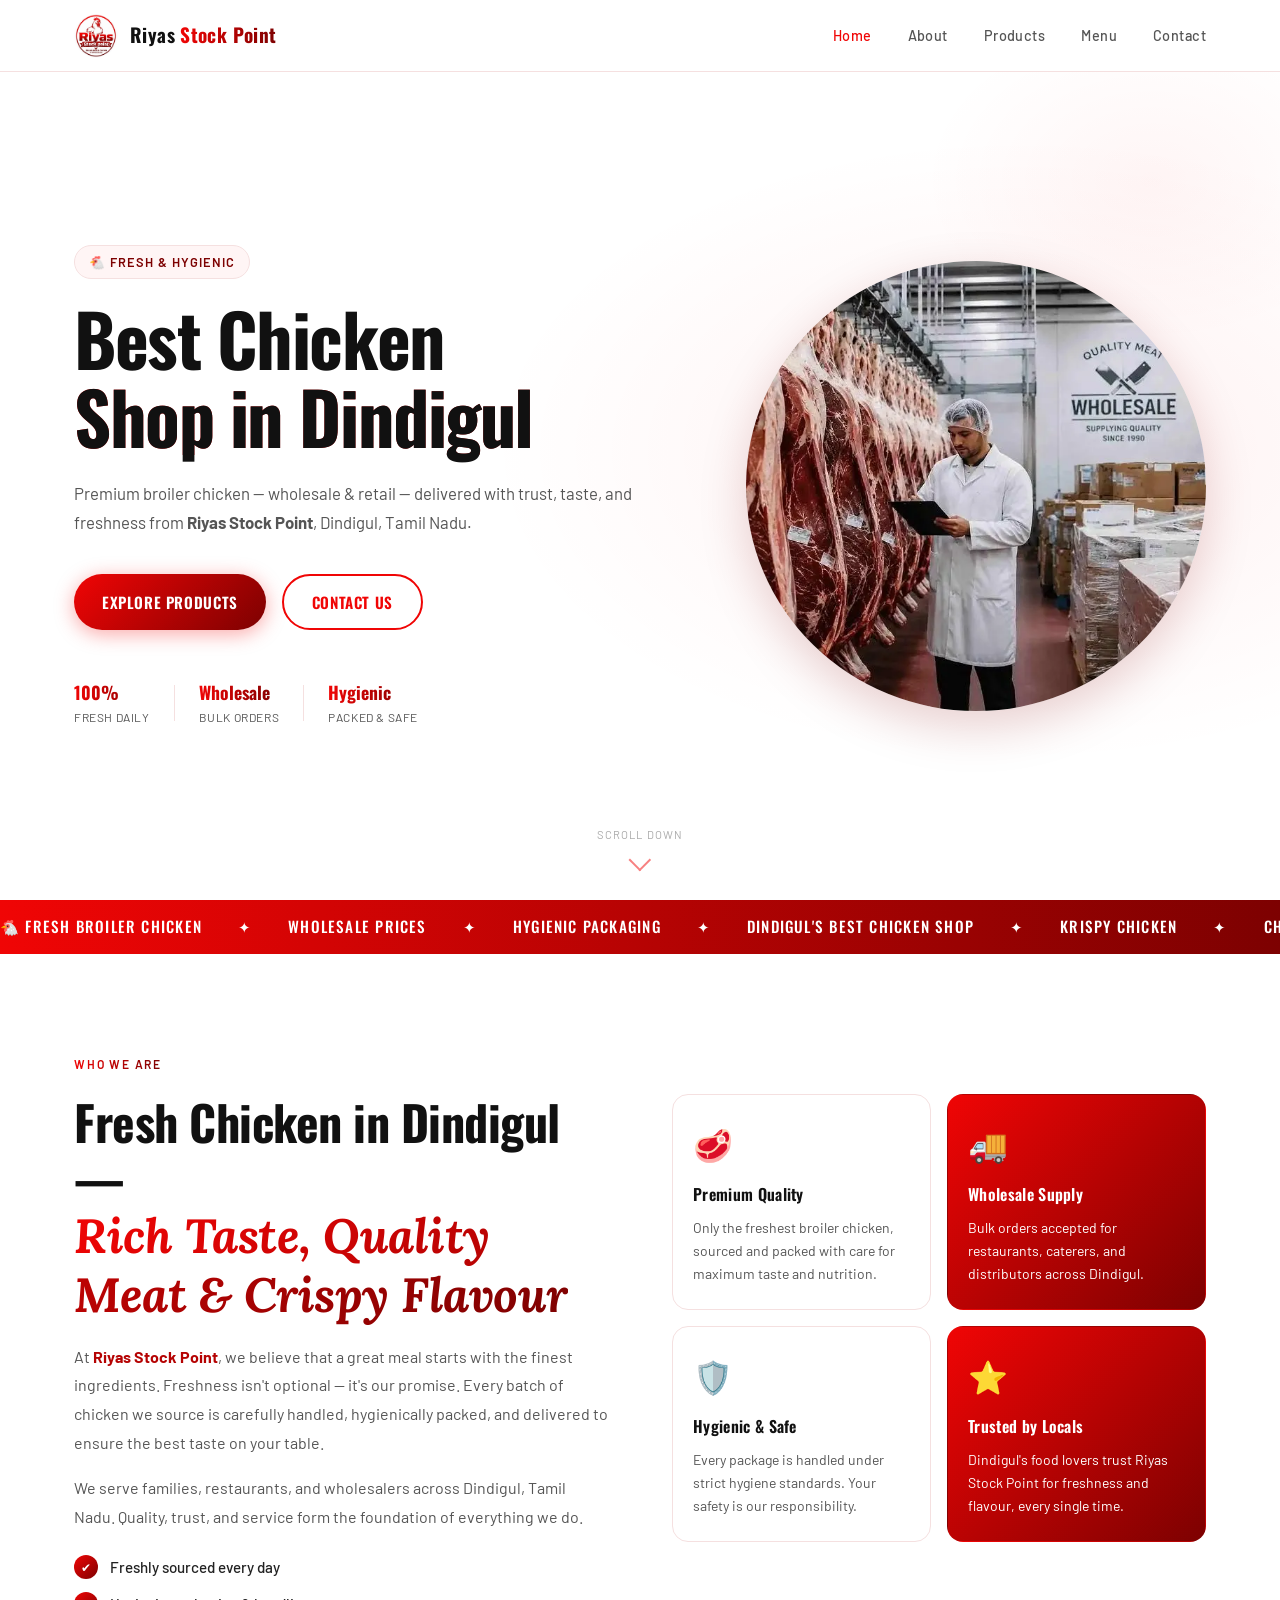
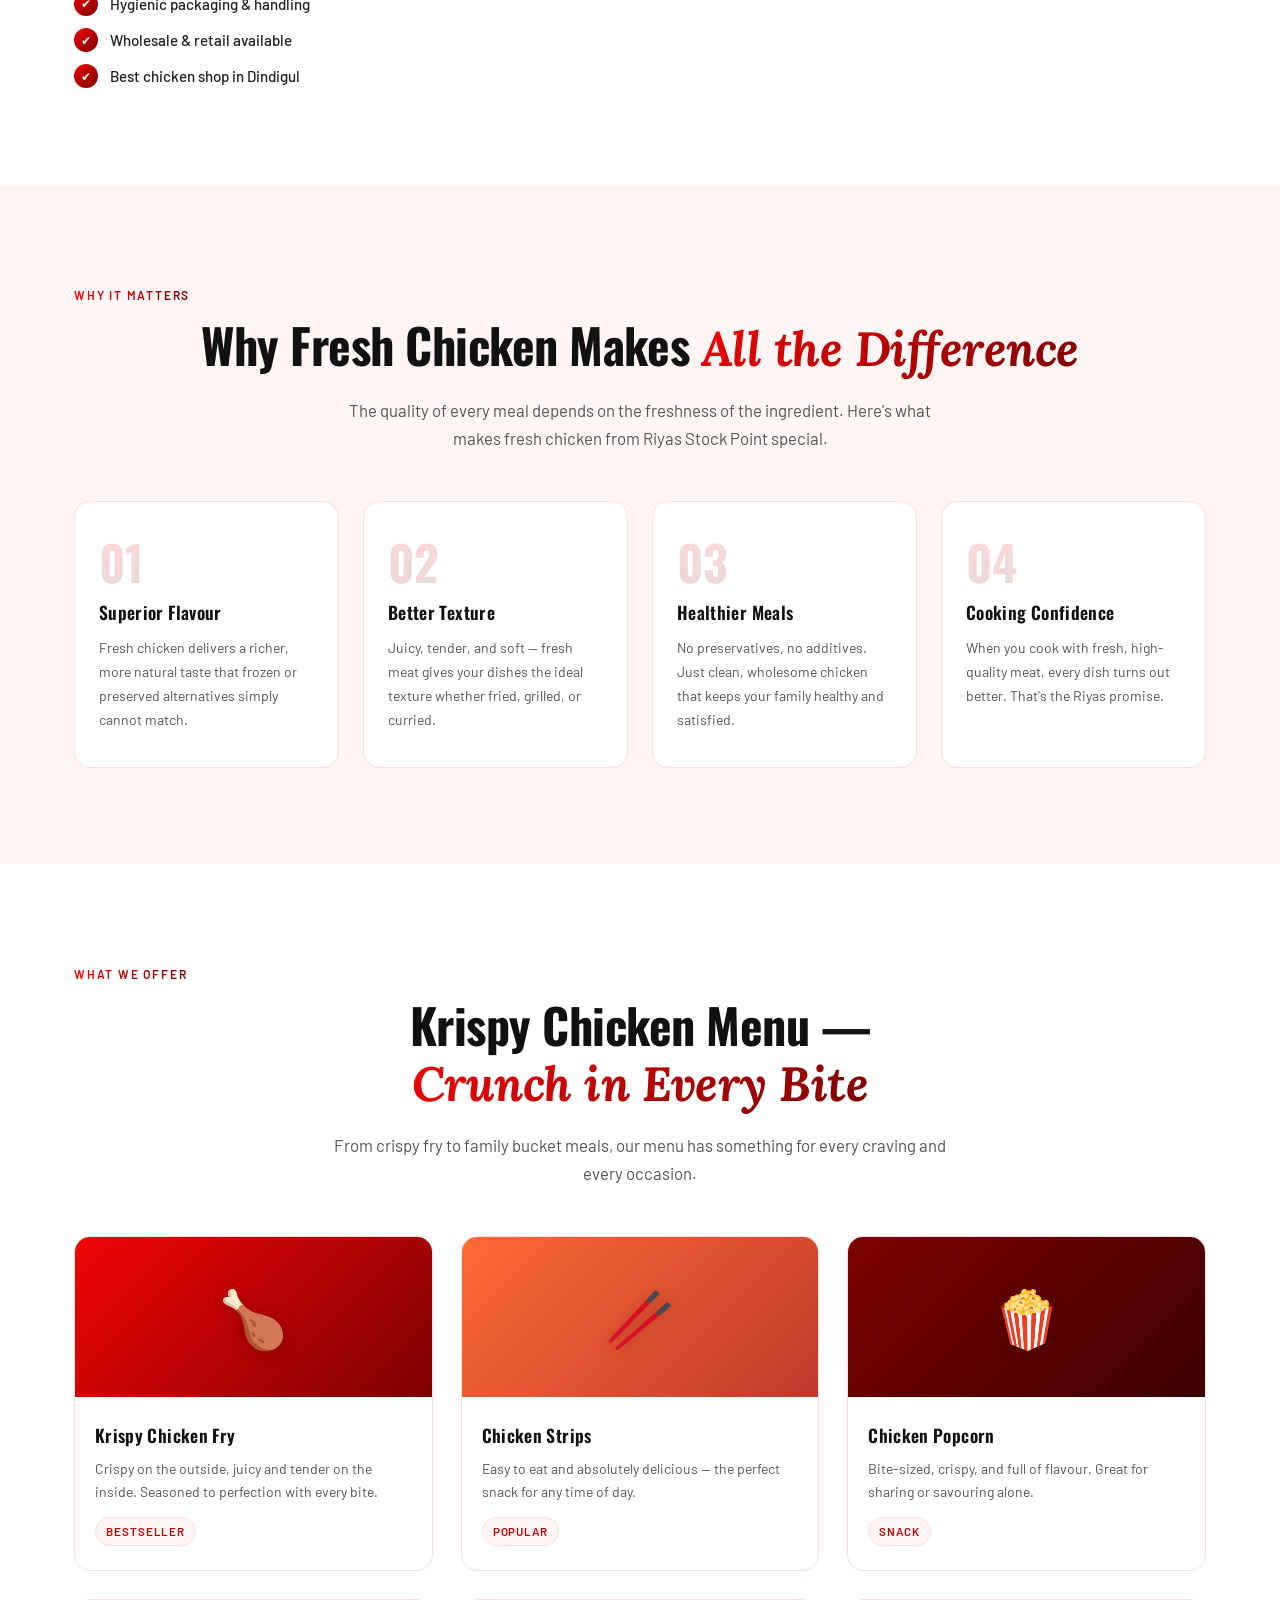
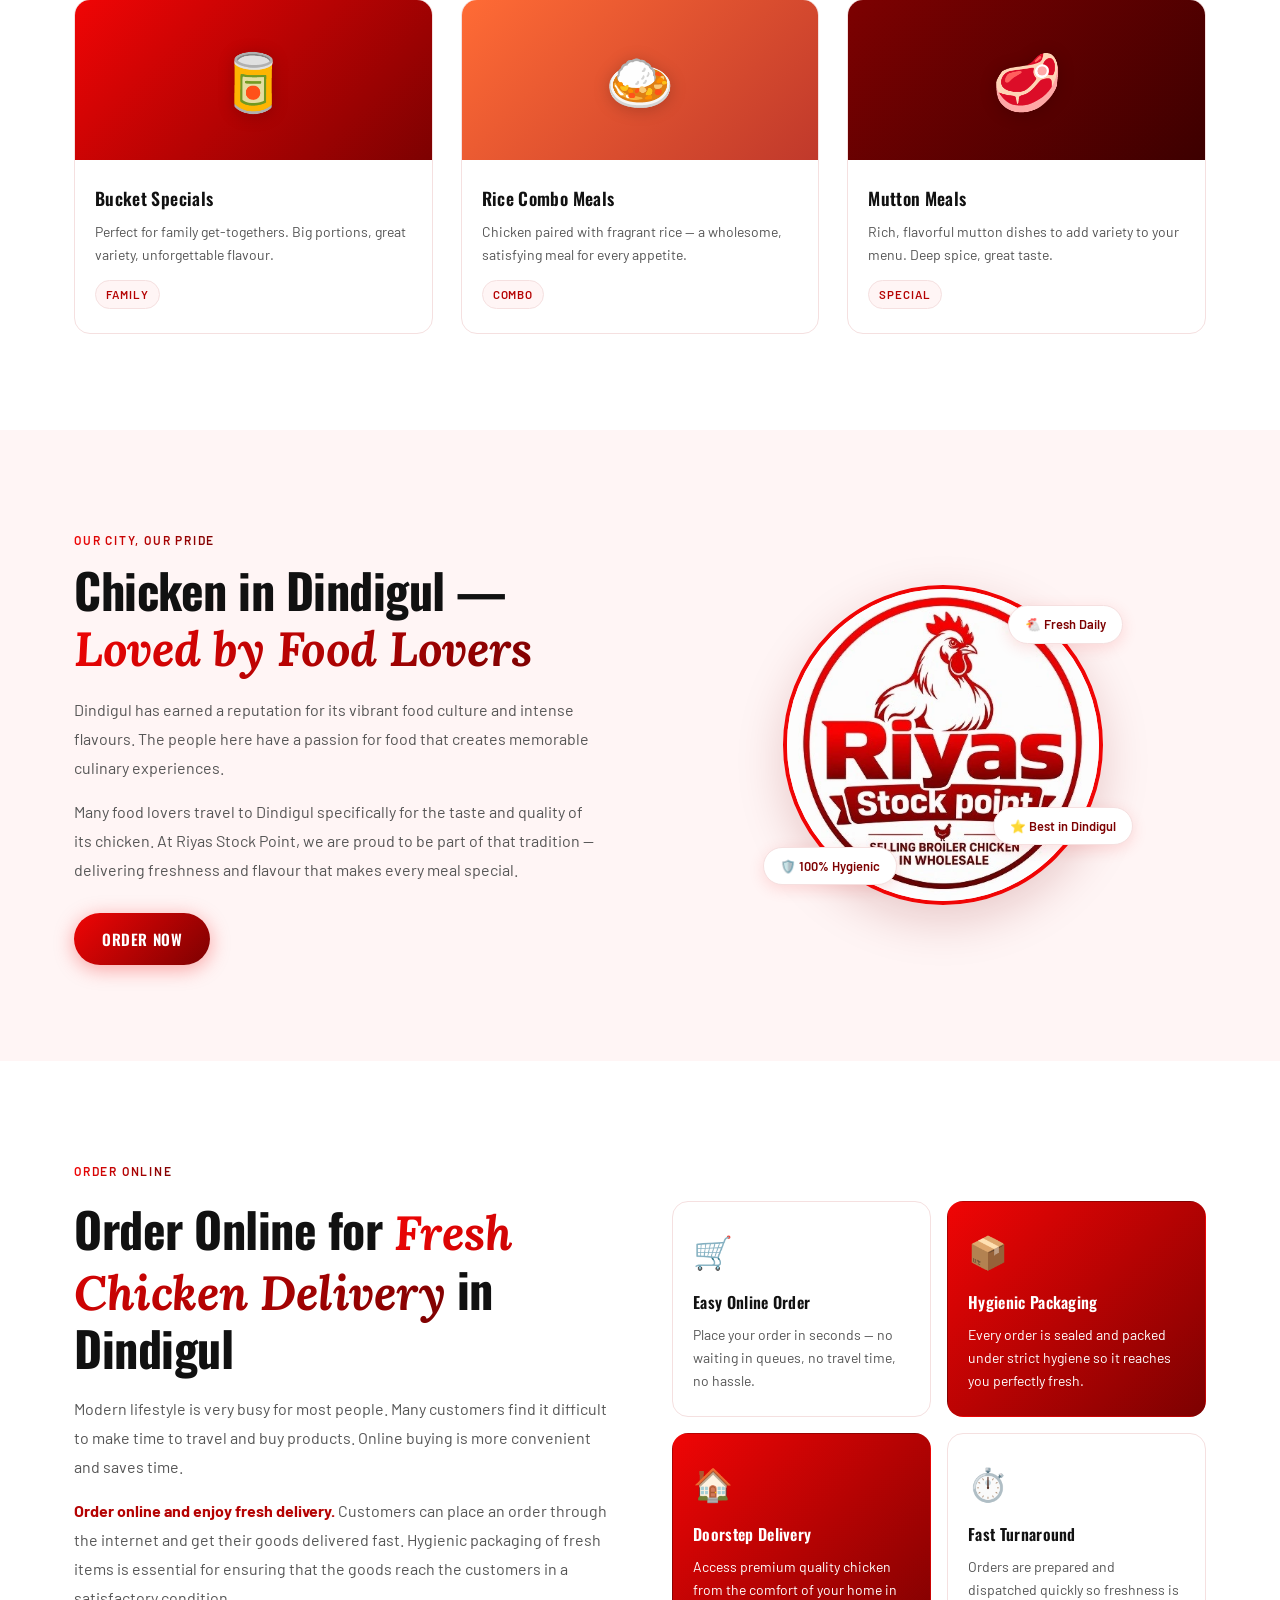
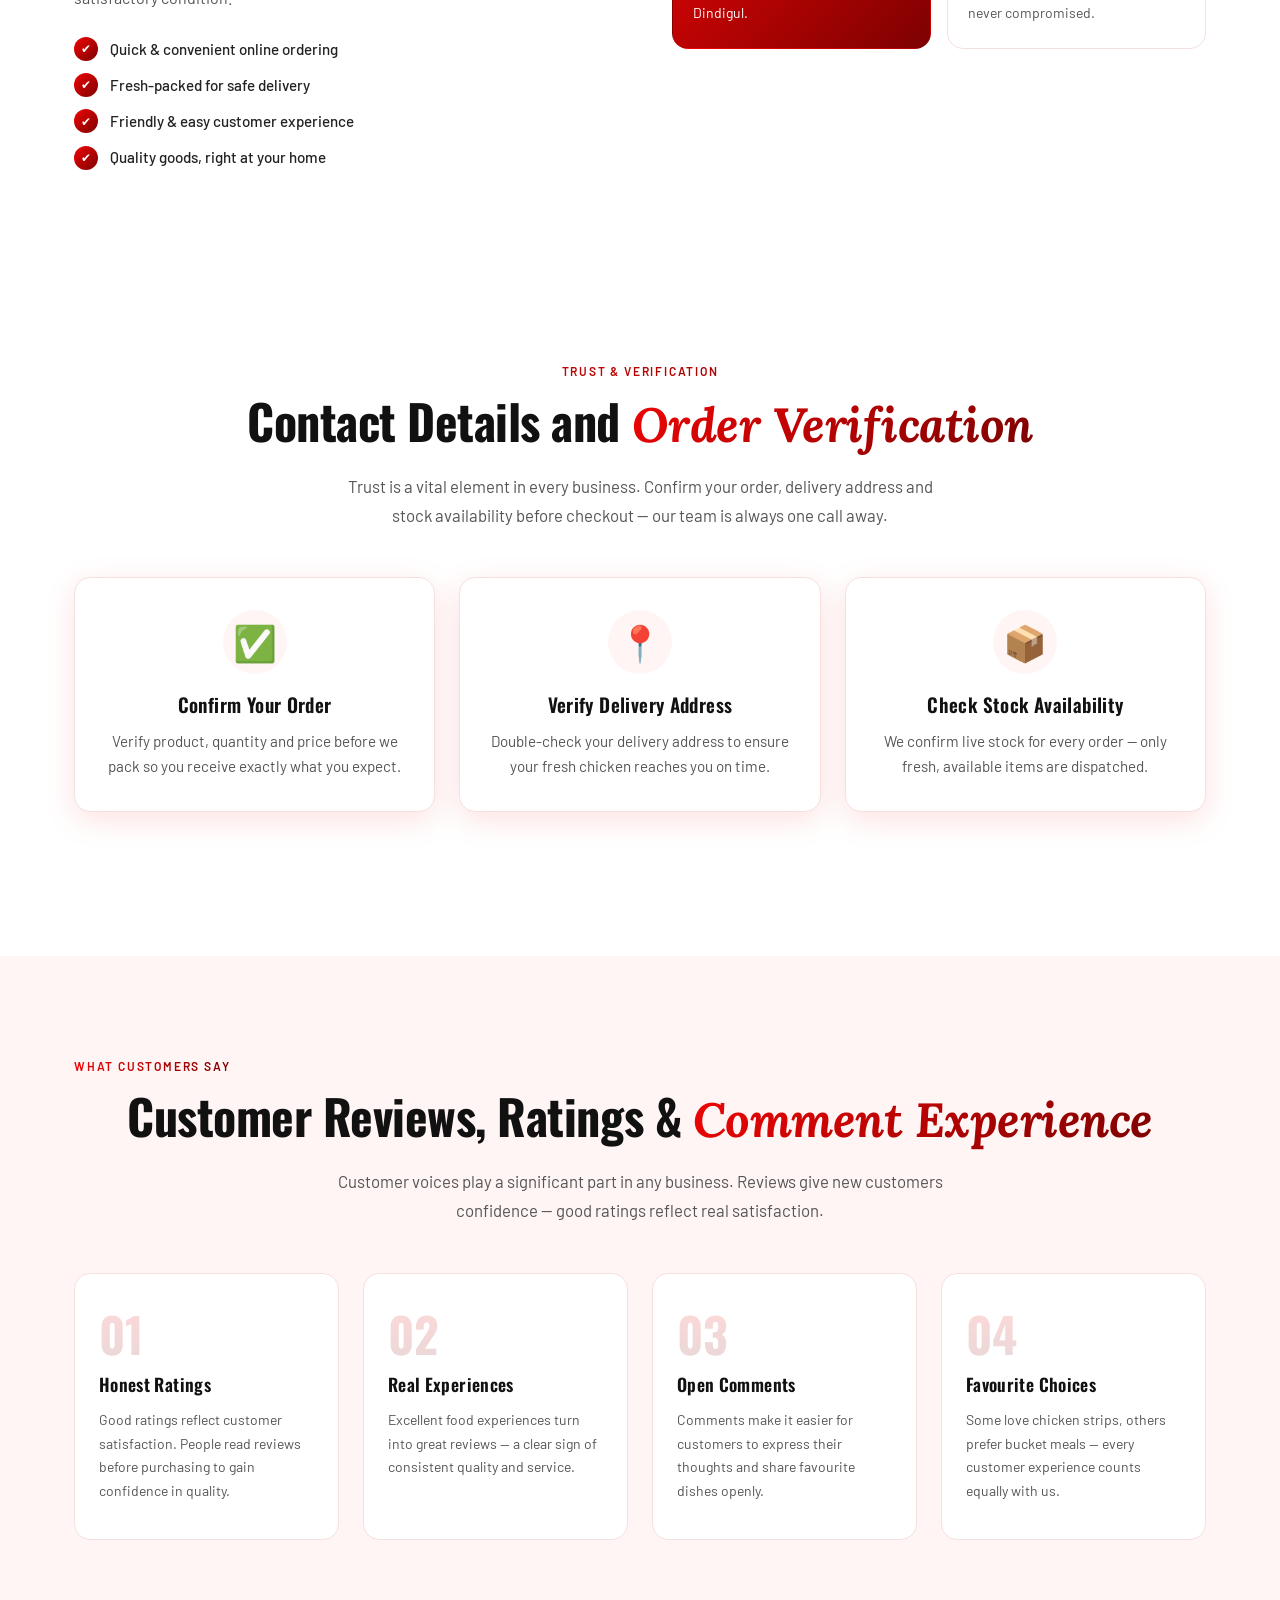
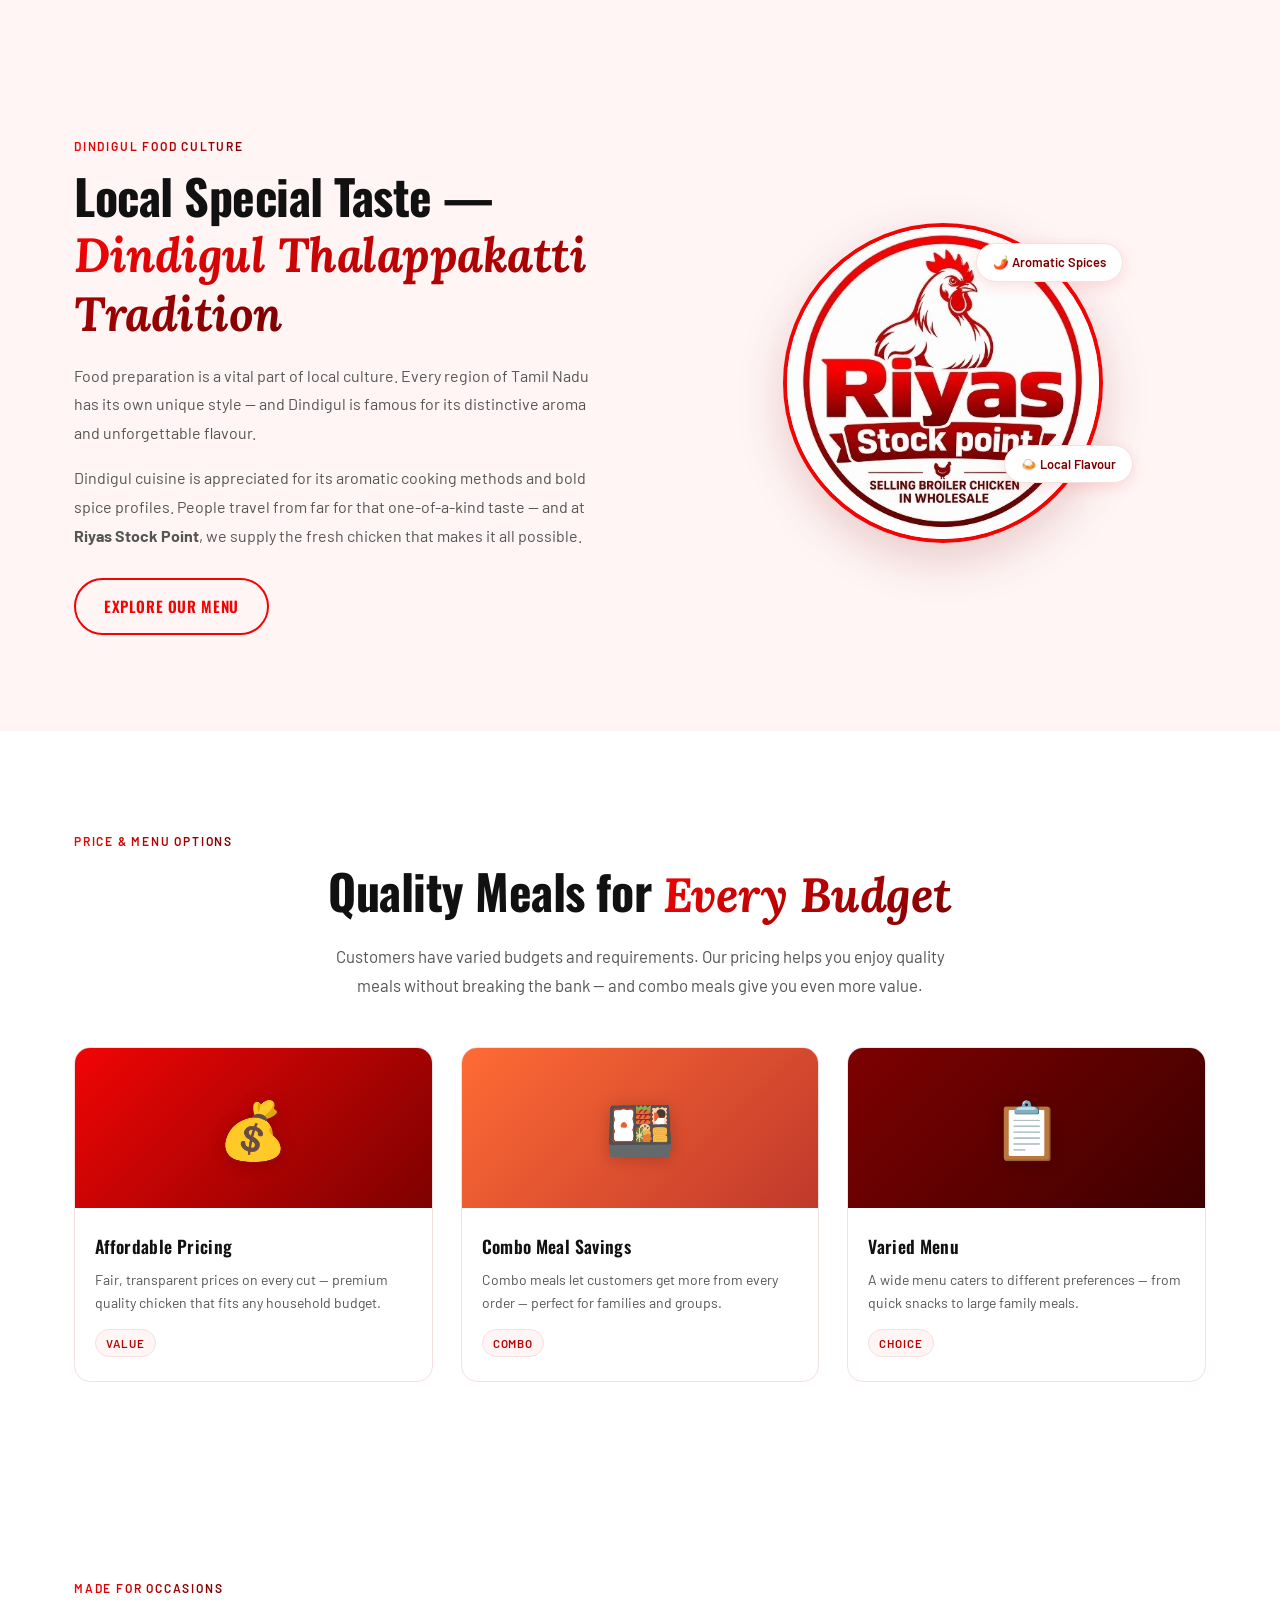
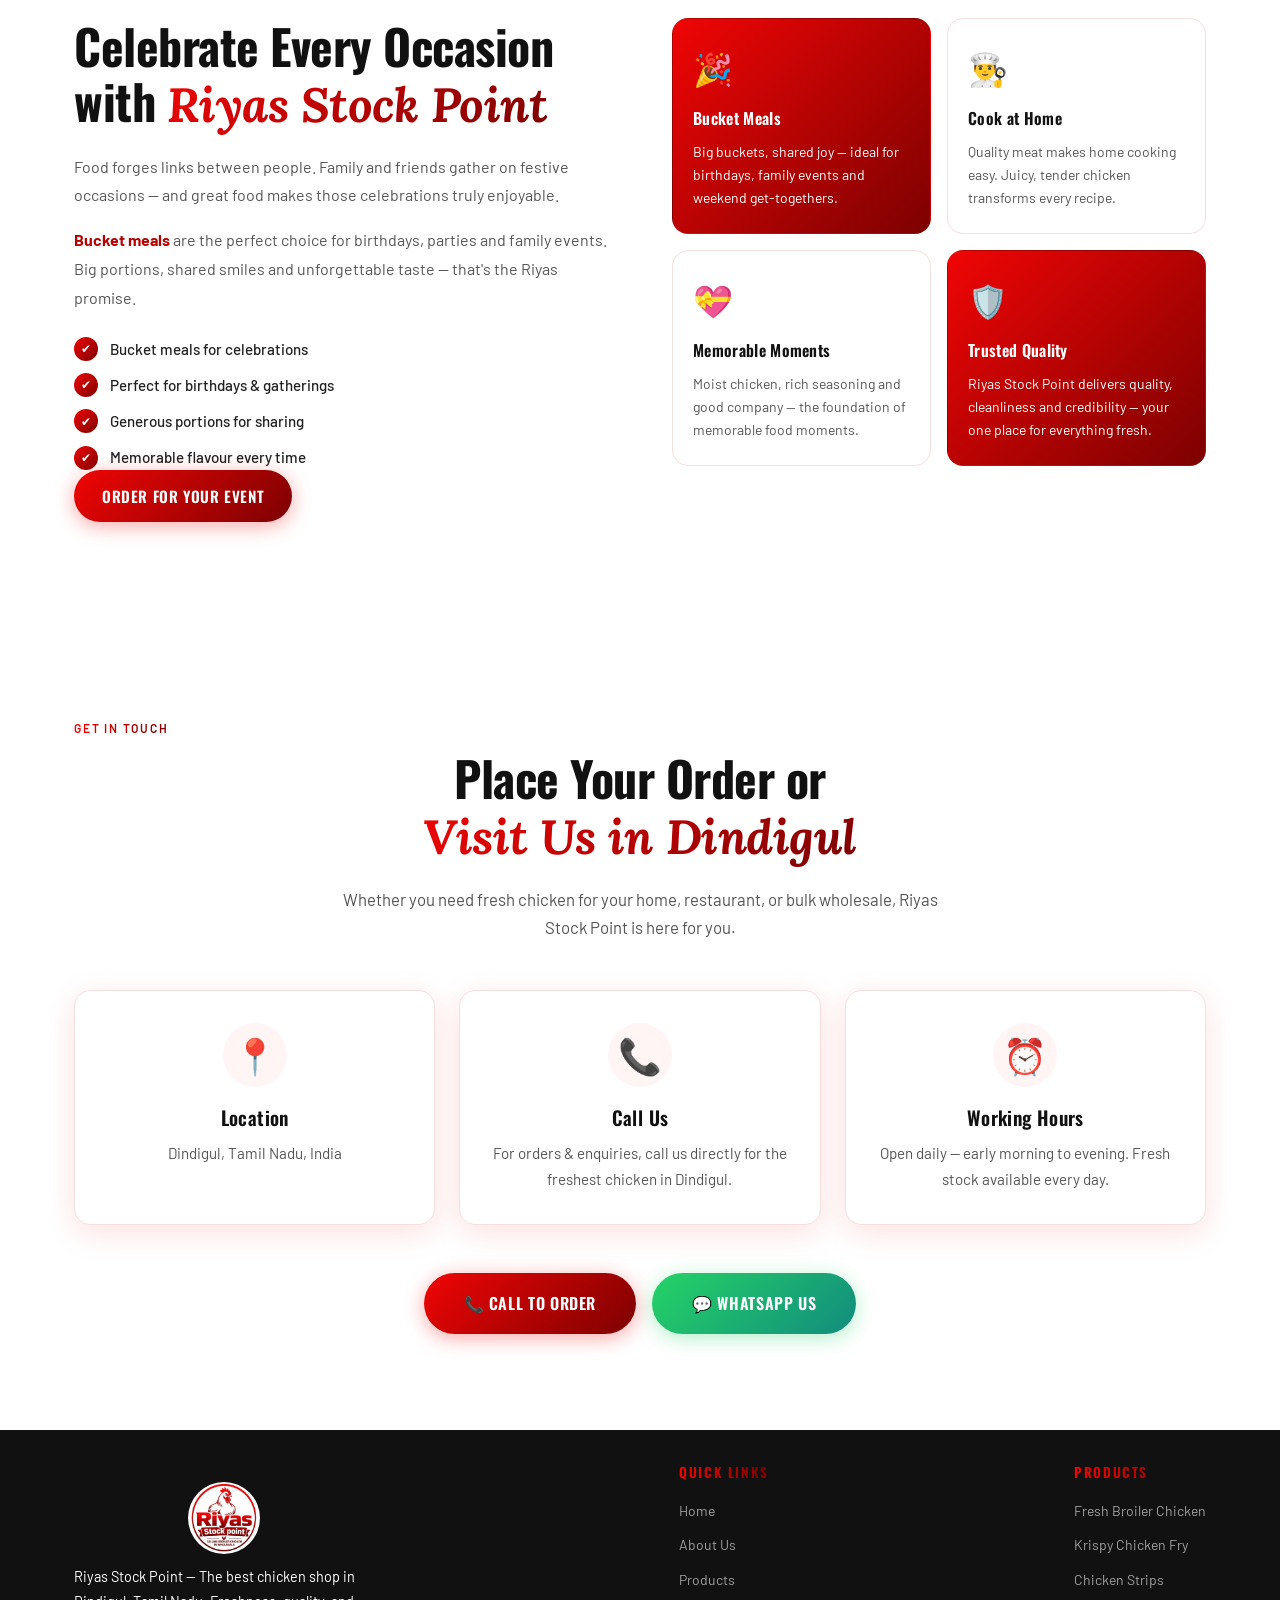
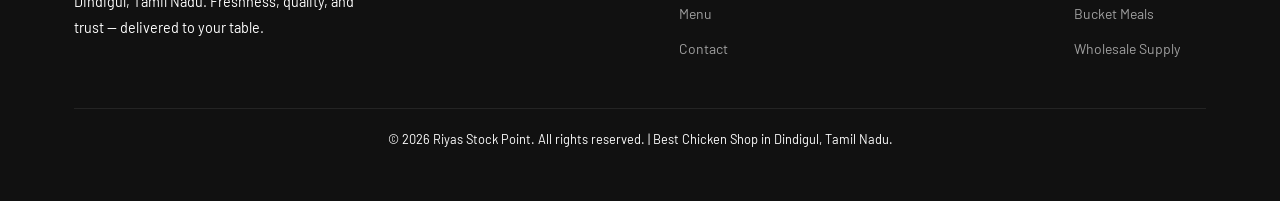
<file: index.html>
<!DOCTYPE html>
<html lang="en">
<head>
  <meta charset="UTF-8" />
  <meta name="google-site-verification" content="aFVJyldEuWPCr5tUGhrmb2Wn0_8s6QJyFNj2YDzaegE" />
  <meta  name="viewport" content="width=device-width, initial-scale=1.0" />
  <title>Best Chicken Shop in Dindigul | Riyas Stock Point – Order</title>
  <meta name="description" content="Looking for the best chicken shop in Dindigul? Riyas Stock Point offers fresh chicken, quality meat, and reliable service. Order today!">  <meta name="keywords" content="best chicken shop in dindigul, fresh chicken dindigul, broiler chicken wholesale, Riyas Stock Point" />
  <meta property="og:title" content="Best Chicken Shop in Dindigul | Riyas Stock Point" />

  <meta property="og:description" content="Riyas Stock Point is your trusted destination for fresh chicken and premium quality meat in Dindigul. Visit us today for quality products and great service." />

  <meta property="og:type" content="website" />

  <meta property="og:url" content="https://riyasstockpoint.in/" />

  <meta property="og:image" content="https://riyasstockpoint.in/assets/Logo.webp" />

  <meta name="keywords" content="best chicken shop in dindigul, chicken shop dindigul, fresh chicken dindigul, chicken store dindigul, quality meat dindigul, broiler chicken dindigul, wholesale chicken dindigul, riyas stock point, chicken supplier dindigul, meat shop dindigul">

  <!-- Google Fonts -->
  <link rel="preconnect" href="https://fonts.googleapis.com" />
  <link rel="preconnect" href="https://fonts.gstatic.com" crossorigin />
  <link href="https://fonts.googleapis.com/css2?family=Oswald:wght@400;500;600;700&family=Lora:ital,wght@0,400;0,500;1,400&family=Barlow:wght@300;400;500;600&display=swap" rel="stylesheet" />
  <link rel="canonical" href="https://riyasstockpoint.in/" />
  <link rel="icon" href="/assets/fevicon.ico">


<!-- External CSS -->
  <link rel="stylesheet" href="style.css" />
  <!-- Google tag (gtag.js) -->
<script async src="https://www.googletagmanager.com/gtag/js?id=G-D3NC4KBGFM"></script>
<script>
  window.dataLayer = window.dataLayer || [];
  function gtag(){dataLayer.push(arguments);}
  gtag('js', new Date());

  gtag('config', 'G-D3NC4KBGFM');
</script>
  <!-- Google Tag Manager -->
<script>(function(w,d,s,l,i){w[l]=w[l]||[];w[l].push({'gtm.start':
new Date().getTime(),event:'gtm.js'});var f=d.getElementsByTagName(s)[0],
j=d.createElement(s),dl=l!='dataLayer'?'&l='+l:'';j.async=true;j.src=
'https://www.googletagmanager.com/gtm.js?id='+i+dl;f.parentNode.insertBefore(j,f);
})(window,document,'script','dataLayer','GTM-NWV8B4CX');</script>
<!-- End Google Tag Manager -->
</head>
<body>
  <!-- Google Tag Manager (noscript) -->
<noscript><iframe src="https://www.googletagmanager.com/ns.html?id=GTM-NWV8B4CX"
height="0" width="0" style="display:none;visibility:hidden"></iframe></noscript>
<!-- End Google Tag Manager (noscript) -->
 
  <!-- ========== NAVBAR ========== -->
  <header class="navbar" id="navbar">
    <div class="nav-container">
      <a href="#" class="nav-logo">
        <img src="assets/Logo.webp" alt="Riyas Stock Point Logo" class="logo-img" />
        <span class="logo-text">Riyas <span class="logo-accent">Stock Point</span></span>
      </a>
      <nav class="nav-links" id="navLinks">
        <a href="#home">Home</a>
        <a href="about.html" target="_blank">About</a>
        <a href="#products">Products</a>
        <a href="#menu">Menu</a>
        <a href="contact.html" target="_blank">Contact</a>
      </nav>
      <button class="hamburger" id="hamburger" aria-label="Toggle menu">
        <span></span><span></span><span></span>
      </button>
    </div>
  </header>

  <!-- ========== HERO ========== -->
  <section class="hero" id="home">
    <div class="hero-bg-pattern"></div>
    <div class="hero-content">
      <span class="hero-badge">🐔 Fresh &amp; Hygienic</span>
      <h1 class="hero-title">
        <span class="title-line">Best Chicken</span>
        <span class="title-line accent">Shop in Dindigul</span>
      </h1>
      <p class="hero-sub">Premium broiler chicken — wholesale &amp; retail — delivered with trust, taste, and freshness from <strong>Riyas Stock Point</strong>, Dindigul, Tamil Nadu.</p>
      <div class="hero-cta">
        <a href="#products" class="btn btn-primary">Explore Products</a>
        <a href="#contact" class="btn btn-outline">Contact Us</a>
      </div>
      <div class="hero-stats">
        <div class="stat"><span class="stat-num">100%</span><span class="stat-label">Fresh Daily</span></div>
        <div class="stat-divider"></div>
        <div class="stat"><span class="stat-num">Wholesale</span><span class="stat-label">Bulk Orders</span></div>
        <div class="stat-divider"></div>
        <div class="stat"><span class="stat-num">Hygienic</span><span class="stat-label">Packed &amp; Safe</span></div>
      </div>
    </div>
    <div class="hero-image-wrap">
      <!-- <div class="hero-ring"></div> -->
      <img src="assets/best-chicken-shop-in-dindigul.webp" alt="best chicken shop in dindigul" title="best chicken shop in dindigul" class="hero-logo-img" />
    </div>
    <div class="hero-scroll-hint">
      <span>Scroll Down</span>
      <div class="scroll-arrow"></div>
    </div>
  </section>

  <!-- ========== MARQUEE STRIP ========== -->
  <div class="marquee-strip">
    <div class="marquee-track">
      <span>🐔 Fresh Broiler Chicken</span>
      <span>✦</span>
      <span>Wholesale Prices</span>
      <span>✦</span>
      <span>Hygienic Packaging</span>
      <span>✦</span>
      <span>Dindigul's Best Chicken Shop</span>
      <span>✦</span>
      <span>Krispy Chicken</span>
      <span>✦</span>
      <span>Chicken Strips &amp; Popcorn</span>
      <span>✦</span>
      <span>Bucket Meals</span>
      <span>✦</span>
      <span>🐔 Fresh Broiler Chicken</span>
      <span>✦</span>
      <span>Wholesale Prices</span>
      <span>✦</span>
      <span>Hygienic Packaging</span>
      <span>✦</span>
      <span>Dindigul's Best Chicken Shop</span>
      <span>✦</span>
      <span>Krispy Chicken</span>
      <span>✦</span>
      <span>Chicken Strips &amp; Popcorn</span>
      <span>✦</span>
      <span>Bucket Meals</span>
      <span>✦</span>
    </div>
  </div>

  <!-- ========== ABOUT ========== -->
  <section class="about section" id="about">
    <div class="container">
      <div class="section-label">Who We Are</div>
      <div class="about-grid">
        <div class="about-text fade-in">
          <h2 class="section-title">Fresh Chicken in Dindigul —<br /><em>Rich Taste, Quality Meat &amp; Crispy Flavour</em></h2>
          <p>At <strong>Riyas Stock Point</strong>, we believe that a great meal starts with the finest ingredients. Freshness isn't optional — it's our promise. Every batch of chicken we source is carefully handled, hygienically packed, and delivered to ensure the best taste on your table.</p>
          <p>We serve families, restaurants, and wholesalers across Dindigul, Tamil Nadu. Quality, trust, and service form the foundation of everything we do.</p>
          <ul class="about-features">
            <li><span class="feat-icon">✔</span> Freshly sourced every day</li>
            <li><span class="feat-icon">✔</span> Hygienic packaging &amp; handling</li>
            <li><span class="feat-icon">✔</span> Wholesale &amp; retail available</li>
            <li><span class="feat-icon">✔</span> Best chicken shop in Dindigul</li>
          </ul>
        </div>
        <div class="about-cards fade-in">
          <div class="about-card">
            <div class="card-icon">🥩</div>
            <h3>Premium Quality</h3>
            <p>Only the freshest broiler chicken, sourced and packed with care for maximum taste and nutrition.</p>
          </div>
          <div class="about-card highlight">
            <div class="card-icon">🚚</div>
            <h3>Wholesale Supply</h3>
            <p>Bulk orders accepted for restaurants, caterers, and distributors across Dindigul.</p>
          </div>
          <div class="about-card">
            <div class="card-icon">🛡️</div>
            <h3>Hygienic &amp; Safe</h3>
            <p>Every package is handled under strict hygiene standards. Your safety is our responsibility.</p>
          </div>
          <div class="about-card highlight">
            <div class="card-icon">⭐</div>
            <h3>Trusted by Locals</h3>
            <p>Dindigul's food lovers trust Riyas Stock Point for freshness and flavour, every single time.</p>
          </div>
        </div>
      </div>
    </div>
  </section>

  <!-- ========== WHY FRESH ========== -->
  <section class="why-fresh section" id="products">
    <div class="container">
      <div class="section-label">Why It Matters</div>
      <h2 class="section-title center">Why Fresh Chicken Makes <em>All the Difference</em></h2>
      <p class="section-sub center">The quality of every meal depends on the freshness of the ingredient. Here's what makes fresh chicken from Riyas Stock Point special.</p>
      <div class="why-grid">
        <div class="why-card fade-in">
          <div class="why-num">01</div>
          <h3>Superior Flavour</h3>
          <p>Fresh chicken delivers a richer, more natural taste that frozen or preserved alternatives simply cannot match.</p>
        </div>
        <div class="why-card fade-in">
          <div class="why-num">02</div>
          <h3>Better Texture</h3>
          <p>Juicy, tender, and soft — fresh meat gives your dishes the ideal texture whether fried, grilled, or curried.</p>
        </div>
        <div class="why-card fade-in">
          <div class="why-num">03</div>
          <h3>Healthier Meals</h3>
          <p>No preservatives, no additives. Just clean, wholesome chicken that keeps your family healthy and satisfied.</p>
        </div>
        <div class="why-card fade-in">
          <div class="why-num">04</div>
          <h3>Cooking Confidence</h3>
          <p>When you cook with fresh, high-quality meat, every dish turns out better. That's the Riyas promise.</p>
        </div>
      </div>
    </div>
  </section>

  <!-- ========== KRISPY MENU ========== -->
  <section class="menu section" id="menu">
    <div class="container">
      <div class="section-label">What We Offer</div>
      <h2 class="section-title center">Krispy Chicken Menu —<br /><em>Crunch in Every Bite</em></h2>
      <p class="section-sub center">From crispy fry to family bucket meals, our menu has something for every craving and every occasion.</p>

      <div class="menu-grid">
        <div class="menu-item fade-in">
          <div class="menu-img-placeholder">
            <span class="menu-emoji">🍗</span>
          </div>
          <div class="menu-info">
            <h3>Krispy Chicken Fry</h3>
            <p>Crispy on the outside, juicy and tender on the inside. Seasoned to perfection with every bite.</p>
            <span class="menu-tag">Bestseller</span>
          </div>
        </div>

        <div class="menu-item fade-in">
          <div class="menu-img-placeholder orange">
            <span class="menu-emoji">🥢</span>
          </div>
          <div class="menu-info">
            <h3>Chicken Strips</h3>
            <p>Easy to eat and absolutely delicious — the perfect snack for any time of day.</p>
            <span class="menu-tag">Popular</span>
          </div>
        </div>

        <div class="menu-item fade-in">
          <div class="menu-img-placeholder dark">
            <span class="menu-emoji">🍿</span>
          </div>
          <div class="menu-info">
            <h3>Chicken Popcorn</h3>
            <p>Bite-sized, crispy, and full of flavour. Great for sharing or savouring alone.</p>
            <span class="menu-tag">Snack</span>
          </div>
        </div>

        <div class="menu-item fade-in">
          <div class="menu-img-placeholder">
            <span class="menu-emoji">🥫</span>
          </div>
          <div class="menu-info">
            <h3>Bucket Specials</h3>
            <p>Perfect for family get-togethers. Big portions, great variety, unforgettable flavour.</p>
            <span class="menu-tag">Family</span>
          </div>
        </div>

        <div class="menu-item fade-in">
          <div class="menu-img-placeholder orange">
            <span class="menu-emoji">🍛</span>
          </div>
          <div class="menu-info">
            <h3>Rice Combo Meals</h3>
            <p>Chicken paired with fragrant rice — a wholesome, satisfying meal for every appetite.</p>
            <span class="menu-tag">Combo</span>
          </div>
        </div>

        <div class="menu-item fade-in">
          <div class="menu-img-placeholder dark">
            <span class="menu-emoji">🥩</span>
          </div>
          <div class="menu-info">
            <h3>Mutton Meals</h3>
            <p>Rich, flavorful mutton dishes to add variety to your menu. Deep spice, great taste.</p>
            <span class="menu-tag">Special</span>
          </div>
        </div>
      </div>
    </div>
  </section>

  <!-- ========== DINDIGUL FOOD CULTURE ========== -->
  <section class="culture section">
    <div class="container">
      <div class="culture-inner">
        <div class="culture-text fade-in">
          <div class="section-label">Our City, Our Pride</div>
          <h2 class="section-title">Chicken in Dindigul —<br /><em>Loved by Food Lovers</em></h2>
          <p>Dindigul has earned a reputation for its vibrant food culture and intense flavours. The people here have a passion for food that creates memorable culinary experiences.</p>
          <p>Many food lovers travel to Dindigul specifically for the taste and quality of its chicken. At Riyas Stock Point, we are proud to be part of that tradition — delivering freshness and flavour that makes every meal special.</p>
          <a href="#contact" class="btn btn-primary">Order Now</a>
        </div>
        <div class="culture-visual fade-in">
          <div class="culture-badge-wrap">
            <div class="culture-badge">
              <img src="assets/Logo.webp" alt="Riyas Stock Point" />
            </div>
            <div class="culture-tag tag1">🐔 Fresh Daily</div>
            <div class="culture-tag tag2">⭐ Best in Dindigul</div>
            <div class="culture-tag tag3">🛡️ 100% Hygienic</div>
          </div>
        </div>
      </div>
    </div>
  </section>

<!-- ========================================================
     NEW SECTIONS — Riyas Stock Point
     Uses ONLY existing classes/IDs from index.html + style.css.
     Drop these between the existing <section class="menu">
     and <section class="contact"> blocks (or wherever needed).
     ======================================================== -->


<!-- ========== ORDER ONLINE ========== -->
<section class="about section" id="order-online">
  <div class="container">
    <div class="section-label">Order Online</div>
    <div class="about-grid">
      <div class="about-text fade-in">
        <h2 class="section-title">Order Online for <em>Fresh Chicken Delivery</em> in Dindigul</h2>
        <p>Modern lifestyle is very busy for most people. Many customers find it difficult to make time to travel and buy products. Online buying is more convenient and saves time.</p>
        <p><strong>Order online and enjoy fresh delivery.</strong> Customers can place an order through the internet and get their goods delivered fast. Hygienic packaging of fresh items is essential for ensuring that the goods reach the customers in a satisfactory condition.</p>
        <ul class="about-features">
          <li><span class="feat-icon">✔</span> Quick &amp; convenient online ordering</li>
          <li><span class="feat-icon">✔</span> Fresh-packed for safe delivery</li>
          <li><span class="feat-icon">✔</span> Friendly &amp; easy customer experience</li>
          <li><span class="feat-icon">✔</span> Quality goods, right at your home</li>
        </ul>
      </div>
      <div class="about-cards fade-in">
        <div class="about-card">
          <div class="card-icon">🛒</div>
          <h3>Easy Online Order</h3>
          <p>Place your order in seconds — no waiting in queues, no travel time, no hassle.</p>
        </div>
        <div class="about-card highlight">
          <div class="card-icon">📦</div>
          <h3>Hygienic Packaging</h3>
          <p>Every order is sealed and packed under strict hygiene so it reaches you perfectly fresh.</p>
        </div>
        <div class="about-card highlight">
          <div class="card-icon">🏠</div>
          <h3>Doorstep Delivery</h3>
          <p>Access premium quality chicken from the comfort of your home in Dindigul.</p>
        </div>
        <div class="about-card">
          <div class="card-icon">⏱️</div>
          <h3>Fast Turnaround</h3>
          <p>Orders are prepared and dispatched quickly so freshness is never compromised.</p>
        </div>
      </div>
    </div>
  </div>
</section>


<!-- ========== CONTACT DETAILS & ORDER VERIFICATION ========== -->
<section class="contact section" id="order-verification">
  <div class="container">
    <div class="section-label center">Trust &amp; Verification</div>
    <h2 class="section-title center">Contact Details and <em>Order Verification</em></h2>
    <p class="section-sub center">Trust is a vital element in every business. Confirm your order, delivery address and stock availability before checkout — our team is always one call away.</p>
    <div class="contact-grid">
      <div class="contact-card fade-in">
        <div class="contact-icon">✅</div>
        <h3>Confirm Your Order</h3>
        <p>Verify product, quantity and price before we pack so you receive exactly what you expect.</p>
      </div>
      <div class="contact-card fade-in">
        <div class="contact-icon">📍</div>
        <h3>Verify Delivery Address</h3>
        <p>Double-check your delivery address to ensure your fresh chicken reaches you on time.</p>
      </div>
      <div class="contact-card fade-in">
        <div class="contact-icon">📦</div>
        <h3>Check Stock Availability</h3>
        <p>We confirm live stock for every order — only fresh, available items are dispatched.</p>
      </div>
    </div>
  </div>
</section>


<!-- ========== CUSTOMER REVIEWS, RATING & COMMENTS ========== -->
<section class="why-fresh section" id="reviews">
  <div class="container">
    <div class="section-label">What Customers Say</div>
    <h2 class="section-title center">Customer Reviews, Ratings &amp; <em>Comment Experience</em></h2>
    <p class="section-sub center">Customer voices play a significant part in any business. Reviews give new customers confidence — good ratings reflect real satisfaction.</p>

    <div class="why-grid">
      <div class="why-card fade-in">
        <div class="why-num">01</div>
        <h3>Honest Ratings</h3>
        <p>Good ratings reflect customer satisfaction. People read reviews before purchasing to gain confidence in quality.</p>
      </div>
      <div class="why-card fade-in">
        <div class="why-num">02</div>
        <h3>Real Experiences</h3>
        <p>Excellent food experiences turn into great reviews — a clear sign of consistent quality and service.</p>
      </div>
      <div class="why-card fade-in">
        <div class="why-num">03</div>
        <h3>Open Comments</h3>
        <p>Comments make it easier for customers to express their thoughts and share favourite dishes openly.</p>
      </div>
      <div class="why-card fade-in">
        <div class="why-num">04</div>
        <h3>Favourite Choices</h3>
        <p>Some love chicken strips, others prefer bucket meals — every customer experience counts equally with us.</p>
      </div>
    </div>
  </div>
</section>


<!-- ========== DINDIGUL FOOD CULTURE & LOCAL TASTE ========== -->
<section class="culture section" id="food-culture">
  <div class="container">
    <div class="culture-inner">
      <div class="culture-text fade-in">
        <div class="section-label">Dindigul Food Culture</div>
        <h2 class="section-title">Local Special Taste —<br /><em>Dindigul Thalappakatti Tradition</em></h2>
        <p>Food preparation is a vital part of local culture. Every region of Tamil Nadu has its own unique style — and Dindigul is famous for its distinctive aroma and unforgettable flavour.</p>
        <p>Dindigul cuisine is appreciated for its aromatic cooking methods and bold spice profiles. People travel from far for that one-of-a-kind taste — and at <strong>Riyas Stock Point</strong>, we supply the fresh chicken that makes it all possible.</p>
        <a href="#menu" class="btn btn-outline">Explore Our Menu</a>
      </div>
      <div class="culture-visual fade-in">
        <div class="culture-badge-wrap">
          <div class="culture-badge">
            <img src="assets/Logo.webp" alt="Dindigul Food Culture" />
          </div>
          <div class="culture-tag tag1">🌶️ Aromatic Spices</div>
          <div class="culture-tag tag2">🍛 Local Flavour</div>
          <div class="culture-tag tag3">🐔 Fresh Cuts</div>
        </div>
      </div>
    </div>
  </div>
</section>


<!-- ========== PRICE & MENU OPTIONS ========== -->
<section class="menu section" id="pricing-options">
  <div class="container">
    <div class="section-label">Price &amp; Menu Options</div>
    <h2 class="section-title center">Quality Meals for <em>Every Budget</em></h2>
    <p class="section-sub center">Customers have varied budgets and requirements. Our pricing helps you enjoy quality meals without breaking the bank — and combo meals give you even more value.</p>

    <div class="menu-grid">
      <div class="menu-item fade-in">
        <div class="menu-img-placeholder">
          <span class="menu-emoji">💰</span>
        </div>
        <div class="menu-info">
          <h3>Affordable Pricing</h3>
          <p>Fair, transparent prices on every cut — premium quality chicken that fits any household budget.</p>
          <span class="menu-tag">Value</span>
        </div>
      </div>

      <div class="menu-item fade-in">
        <div class="menu-img-placeholder orange">
          <span class="menu-emoji">🍱</span>
        </div>
        <div class="menu-info">
          <h3>Combo Meal Savings</h3>
          <p>Combo meals let customers get more from every order — perfect for families and groups.</p>
          <span class="menu-tag">Combo</span>
        </div>
      </div>

      <div class="menu-item fade-in">
        <div class="menu-img-placeholder dark">
          <span class="menu-emoji">📋</span>
        </div>
        <div class="menu-info">
          <h3>Varied Menu</h3>
          <p>A wide menu caters to different preferences — from quick snacks to large family meals.</p>
          <span class="menu-tag">Choice</span>
        </div>
      </div>
    </div>
  </div>
</section>


<!-- ========== CELEBRATE EVERY OCCASION ========== -->
<section class="about section" id="celebrate">
  <div class="container">
    <div class="section-label">Made for Occasions</div>
    <div class="about-grid">
      <div class="about-text fade-in">
        <h2 class="section-title">Celebrate Every Occasion with <em>Riyas Stock Point</em></h2>
        <p>Food forges links between people. Family and friends gather on festive occasions — and great food makes those celebrations truly enjoyable.</p>
        <p><strong>Bucket meals</strong> are the perfect choice for birthdays, parties and family events. Big portions, shared smiles and unforgettable taste — that's the Riyas promise.</p>
        <ul class="about-features">
          <li><span class="feat-icon">✔</span> Bucket meals for celebrations</li>
          <li><span class="feat-icon">✔</span> Perfect for birthdays &amp; gatherings</li>
          <li><span class="feat-icon">✔</span> Generous portions for sharing</li>
          <li><span class="feat-icon">✔</span> Memorable flavour every time</li>
        </ul>
        <a href="#contact" class="btn btn-primary">Order for Your Event</a>
      </div>

      <div class="about-cards fade-in">
        <div class="about-card highlight">
          <div class="card-icon">🎉</div>
          <h3>Bucket Meals</h3>
          <p>Big buckets, shared joy — ideal for birthdays, family events and weekend get-togethers.</p>
        </div>
        <div class="about-card">
          <div class="card-icon">👨‍🍳</div>
          <h3>Cook at Home</h3>
          <p>Quality meat makes home cooking easy. Juicy, tender chicken transforms every recipe.</p>
        </div>
        <div class="about-card">
          <div class="card-icon">💝</div>
          <h3>Memorable Moments</h3>
          <p>Moist chicken, rich seasoning and good company — the foundation of memorable food moments.</p>
        </div>
        <div class="about-card highlight">
          <div class="card-icon">🛡️</div>
          <h3>Trusted Quality</h3>
          <p>Riyas Stock Point delivers quality, cleanliness and credibility — your one place for everything fresh.</p>
        </div>
      </div>
    </div>
  </div>
</section>


  <!-- ========== CONTACT / CTA ========== -->
  <section class="contact section" id="contact">
    <div class="container">
      <div class="section-label">Get in Touch</div>
      <h2 class="section-title center">Place Your Order or<br /><em>Visit Us in Dindigul</em></h2>
      <p class="section-sub center">Whether you need fresh chicken for your home, restaurant, or bulk wholesale, Riyas Stock Point is here for you.</p>
      <div class="contact-grid">
        <div class="contact-card fade-in">
          <div class="contact-icon">📍</div>
          <h3>Location</h3>
          <p>Dindigul, Tamil Nadu, India</p>
        </div>
        <div class="contact-card fade-in">
          <div class="contact-icon">📞</div>
          <h3>Call Us</h3>
          <p>For orders &amp; enquiries, call us directly for the freshest chicken in Dindigul.</p>
        </div>
        <div class="contact-card fade-in">
          <div class="contact-icon">⏰</div>
          <h3>Working Hours</h3>
          <p>Open daily — early morning to evening. Fresh stock available every day.</p>
        </div>
      </div>
      <div class="contact-cta fade-in">
        <a href="tel:" class="btn btn-primary btn-large">📞 Call to Order</a>
        <a href="https://wa.me/" target="_blank" class="btn btn-whatsapp btn-large">💬 WhatsApp Us</a>
      </div>
    </div>
  </section>

  <!-- ========== FOOTER ========== -->
  <footer class="footer">
    <div class="container">
      <div class="footer-inner">
        <div class="footer-brand">
          <img src="assets/Logo.webp" alt="Riyas Stock Point Logo" class="footer-logo" />
          <p>Riyas Stock Point — The best chicken shop in Dindigul, Tamil Nadu. Freshness, quality, and trust — delivered to your table.</p>
        </div>
        <div class="footer-links">
          <h4>Quick Links</h4>
          <a href="#home">Home</a>
          <a href="#about">About Us</a>
          <a href="#products">Products</a>
          <a href="#menu">Menu</a>
          <a href="#contact">Contact</a>
        </div>
        <div class="footer-links">
          <h4>Products</h4>
          <a href="#">Fresh Broiler Chicken</a>
          <a href="#">Krispy Chicken Fry</a>
          <a href="#">Chicken Strips</a>
          <a href="#">Bucket Meals</a>
          <a href="#">Wholesale Supply</a>
        </div>
      </div>
      <div class="footer-bottom">
        <p>&copy; 2026 Riyas Stock Point. All rights reserved. | Best Chicken Shop in Dindigul, Tamil Nadu.</p>
      </div>
    </div>
  </footer>

  <!-- External JS -->
  <script src="script.js"></script>
</body>
</html>
</file>
<file: style.css>
/* =====================================================
   RIYAS STOCK POINT — style.css
   Color Palette:
     Primary gradient: #f00505 → #7d0101
     Background: #ffffff
     Text: #111111 / #333333
   ===================================================== */

/* ---------- CSS Variables ---------- */
:root {
  --red-bright: #f00505;
  --red-deep: #7d0101;
  --red-mid: #b50303;
  --gradient: linear-gradient(135deg, #f00505 0%, #7d0101 100%);
  --gradient-lr: linear-gradient(90deg, #f00505 0%, #7d0101 100%);
  --gradient-tb: linear-gradient(180deg, #f00505 0%, #7d0101 100%);
  --white: #ffffff;
  --black: #111111;
  --text: #222222;
  --text-soft: #555555;
  --bg: #ffffff;
  --bg-tint: #fff5f5;
  --border: #f5e0e0;
  --shadow: 0 8px 32px rgba(240, 5, 5, 0.12);
  --shadow-deep: 0 16px 48px rgba(125, 1, 1, 0.18);
  --radius: 16px;
  --radius-sm: 8px;
  --font-display: 'Oswald', sans-serif;
  --font-body: 'Barlow', sans-serif;
  --font-accent: 'Lora', serif;
  --nav-h: 72px;
  --transition: 0.3s cubic-bezier(0.4, 0, 0.2, 1);
}

/* ---------- Reset ---------- */
*, *::before, *::after { box-sizing: border-box; margin: 0; padding: 0; }
html { scroll-behavior: smooth; font-size: 16px; }
body {
  font-family: var(--font-body);
  background: var(--bg);
  color: var(--text);
  overflow-x: hidden;
  line-height: 1.6;
}
img { max-width: 100%; display: block; }
a { text-decoration: none; color: inherit; }
ul { list-style: none; }

/* ---------- Utility ---------- */
.container { max-width: 1180px; margin: 0 auto; padding: 0 24px; }
.section { padding: 96px 0; }
.center { text-align: center; }

.section-label {
  display: inline-block;
  font-family: var(--font-body);
  font-size: 0.75rem;
  font-weight: 600;
  letter-spacing: 0.15em;
  text-transform: uppercase;
  background: var(--gradient-lr);
  -webkit-background-clip: text;
  -webkit-text-fill-color: transparent;
  background-clip: text;
  margin-bottom: 12px;
}
.section-label.center { display: block; }

.section-title {
  font-family: var(--font-display);
  font-size: clamp(2rem, 4vw, 3rem);
  font-weight: 700;
  color: var(--black);
  line-height: 1.15;
  margin-bottom: 20px;
  letter-spacing: -0.01em;
}
.section-title em {
  font-family: var(--font-accent);
  font-style: italic;
  background: var(--gradient);
  -webkit-background-clip: text;
  -webkit-text-fill-color: transparent;
  background-clip: text;
}
.section-sub {
  font-size: 1.05rem;
  color: var(--text-soft);
  max-width: 620px;
  margin: 0 auto 48px;
  line-height: 1.7;
}

/* ---------- Buttons ---------- */
.btn {
  display: inline-flex;
  align-items: center;
  gap: 8px;
  padding: 14px 28px;
  border-radius: 50px;
  font-family: var(--font-display);
  font-size: 0.95rem;
  font-weight: 600;
  letter-spacing: 0.04em;
  cursor: pointer;
  border: none;
  transition: var(--transition);
  text-transform: uppercase;
}
.btn-primary {
  background: var(--gradient);
  color: var(--white);
  box-shadow: 0 4px 20px rgba(240, 5, 5, 0.35);
}
.btn-primary:hover {
  transform: translateY(-2px);
  box-shadow: 0 8px 32px rgba(240, 5, 5, 0.45);
}
.btn-outline {
  background: transparent;
  color: var(--red-bright);
  border: 2px solid var(--red-bright);
}
.btn-outline:hover {
  background: var(--gradient);
  color: var(--white);
  border-color: transparent;
}
.btn-whatsapp {
  background: linear-gradient(135deg, #25d366, #128c7e);
  color: var(--white);
  box-shadow: 0 4px 20px rgba(37, 211, 102, 0.35);
}
.btn-whatsapp:hover { transform: translateY(-2px); box-shadow: 0 8px 28px rgba(37, 211, 102, 0.45); }
.btn-large { padding: 18px 40px; font-size: 1rem; }

/* =====================================================
   NAVBAR
   ===================================================== */
.navbar {
  position: fixed;
  top: 0; left: 0; right: 0;
  z-index: 1000;
  height: var(--nav-h);
  background: rgba(255,255,255,0.95);
  backdrop-filter: blur(12px);
  border-bottom: 1px solid var(--border);
  transition: box-shadow var(--transition);
}
.navbar.scrolled { box-shadow: 0 4px 24px rgba(240,5,5,0.1); }

.nav-container {
  max-width: 1180px;
  margin: 0 auto;
  padding: 0 24px;
  height: 100%;
  display: flex;
  align-items: center;
  justify-content: space-between;
}

.nav-logo {
  display: flex;
  align-items: center;
  gap: 12px;
}
.logo-img { width: 44px; height: 44px; border-radius: 50%; object-fit: cover; }
.logo-text {
  font-family: var(--font-display);
  font-size: 1.2rem;
  font-weight: 700;
  color: var(--black);
  letter-spacing: 0.02em;
}
.logo-accent {
  background: var(--gradient-lr);
  -webkit-background-clip: text;
  -webkit-text-fill-color: transparent;
  background-clip: text;
}

.nav-links {
  display: flex;
  align-items: center;
  gap: 36px;
}
.nav-links a {
  font-family: var(--font-body);
  font-size: 0.9rem;
  font-weight: 500;
  color: var(--text-soft);
  letter-spacing: 0.03em;
  position: relative;
  transition: color var(--transition);
}
.nav-links a::after {
  content: '';
  position: absolute;
  bottom: -4px; left: 0;
  width: 0; height: 2px;
  background: var(--gradient-lr);
  border-radius: 2px;
  transition: width var(--transition);
}
.nav-links a:hover { color: var(--red-bright); }
.nav-links a:hover::after { width: 100%; }

.hamburger {
  display: none;
  flex-direction: column;
  gap: 5px;
  background: none;
  border: none;
  cursor: pointer;
  padding: 4px;
}
.hamburger span {
  display: block;
  width: 24px; height: 2px;
  background: var(--red-bright);
  border-radius: 2px;
  transition: var(--transition);
}

/* =====================================================
   HERO
   ===================================================== */
.hero {
  min-height: 100vh;
  padding-top: var(--nav-h);
  display: flex;
  align-items: center;
  justify-content: space-between;
  gap: 48px;
  padding-left: max(24px, calc((100vw - 1180px)/2 + 24px));
  padding-right: max(24px, calc((100vw - 1180px)/2 + 24px));
  position: relative;
  overflow: hidden;
  background: var(--bg);
}

.hero-bg-pattern {
  position: absolute;
  inset: 0;
  background:
    radial-gradient(ellipse 60% 50% at 80% 50%, rgba(240,5,5,0.06) 0%, transparent 70%),
    radial-gradient(ellipse 30% 30% at 90% 20%, rgba(240,5,5,0.04) 0%, transparent 60%);
  pointer-events: none;
}

.hero-content {
  flex: 1;
  max-width: 580px;
  position: relative;
  z-index: 1;
}

.hero-badge {
  display: inline-flex;
  align-items: center;
  gap: 8px;
  background: var(--bg-tint);
  border: 1px solid var(--border);
  color: var(--red-deep);
  font-size: 0.8rem;
  font-weight: 600;
  letter-spacing: 0.08em;
  text-transform: uppercase;
  padding: 6px 14px;
  border-radius: 50px;
  margin-bottom: 20px;
  animation: fadeSlideUp 0.6s ease both;
}

.hero-title {
  font-family: var(--font-display);
  font-size: clamp(2.8rem, 6vw, 4.5rem);
  font-weight: 700;
  line-height: 1.08;
  letter-spacing: -0.02em;
  margin-bottom: 24px;
}
.title-line {
  display: block;
  color: var(--black);
  animation: fadeSlideUp 0.6s ease both;
  animation-delay: 0.1s;
}
.title-line.accent {
  background: var(--gradient);
  -webkit-background-clip: text;
  -webkit-text-fill-color:#black ;
  background-clip: text;
  animation-delay: 0.2s;
}

.hero-sub {
  font-size: 1.05rem;
  color: var(--text-soft);
  line-height: 1.75;
  margin-bottom: 36px;
  animation: fadeSlideUp 0.6s ease both;
  animation-delay: 0.3s;
}
.hero-sub strong { color:#111111 var(--red-mid); }

.hero-cta {
  display: flex;
  gap: 16px;
  flex-wrap: wrap;
  margin-bottom: 48px;
  animation: fadeSlideUp 0.6s ease both;
  animation-delay: 0.4s;
}

.hero-stats {
  display: flex;
  align-items: center;
  gap: 24px;
  animation: fadeSlideUp 0.6s ease both;
  animation-delay: 0.5s;
}
.stat { display: flex; flex-direction: column; gap: 2px; }
.stat-num {
  font-family: var(--font-display);
  font-size: 1.1rem;
  font-weight: 700;
  background: var(--gradient-lr);
  -webkit-background-clip: text;
  -webkit-text-fill-color: transparent;
  background-clip: text;
}
.stat-label { font-size: 0.75rem; color: var(--text-soft); letter-spacing: 0.05em; text-transform: uppercase; }
.stat-divider { width: 1px; height: 36px; background: var(--border); }

.hero-image-wrap {
  flex: 1;
  max-width: 460px;
  display: flex;
  align-items: center;
  justify-content: center;
  position: relative;
  animation: fadeSlideIn 0.8s ease both;
  animation-delay: 0.3s;
}
.hero-ring {
  position: absolute;
  width: 360px; height: 360px;
  border-radius: 50%;
  background: var(--gradient);
  opacity: 0.06;
  animation: pulse 3s ease-in-out infinite;
}
.hero-logo-img {
  width: 500px;
  height: 450px;
  border-radius: 50%;
  box-shadow: var(--shadow-deep);
  position: relative;
  z-index: 1;
  animation: float 4s ease-in-out infinite;
}

.hero-scroll-hint {
  position: absolute;
  bottom: 32px;
  left: 50%;
  transform: translateX(-50%);
  display: flex;
  flex-direction: column;
  align-items: center;
  gap: 8px;
  opacity: 0.5;
  font-size: 0.7rem;
  letter-spacing: 0.1em;
  text-transform: uppercase;
  color: var(--text-soft);
}
.scroll-arrow {
  width: 16px; height: 16px;
  border-right: 2px solid var(--red-bright);
  border-bottom: 2px solid var(--red-bright);
  transform: rotate(45deg);
  animation: bounce 1.5s ease-in-out infinite;
}

/* =====================================================
   MARQUEE STRIP
   ===================================================== */
.marquee-strip {
  background: var(--gradient-lr);
  padding: 14px 0;
  overflow: hidden;
  white-space: nowrap;
}
.marquee-track {
  display: inline-flex;
  gap: 40px;
  animation: marquee 28s linear infinite;
}
.marquee-track span {
  color: var(--white);
  font-family: var(--font-display);
  font-size: 0.88rem;
  font-weight: 500;
  letter-spacing: 0.08em;
  text-transform: uppercase;
}

/* =====================================================
   ABOUT
   ===================================================== */
.about { background: var(--bg); }

.about-grid {
  display: grid;
  grid-template-columns: 1fr 1fr;
  gap: 64px;
  align-items: start;
  margin-top: 8px;
}

.about-text p {
  color: var(--text-soft);
  line-height: 1.8;
  margin-bottom: 16px;
  font-size: 1rem;
}
.about-text strong { color: var(--red-mid); }

.about-features {
  display: flex;
  flex-direction: column;
  gap: 12px;
  margin-top: 24px;
}
.about-features li {
  display: flex;
  align-items: center;
  gap: 12px;
  font-size: 0.95rem;
  font-weight: 500;
  color: var(--text);
}
.feat-icon {
  width: 24px; height: 24px;
  border-radius: 50%;
  background: var(--gradient);
  color: white;
  font-size: 0.75rem;
  display: flex; align-items: center; justify-content: center;
  flex-shrink: 0;
}

.about-cards {
  display: grid;
  grid-template-columns: 1fr 1fr;
  gap: 16px;
}
.about-card {
  background: var(--bg);
  border: 1.5px solid var(--border);
  border-radius: var(--radius);
  padding: 24px 20px;
  transition: var(--transition);
}
.about-card:hover {
  border-color: var(--red-bright);
  box-shadow: var(--shadow);
  transform: translateY(-4px);
}
.about-card.highlight {
  background: var(--gradient);
  border-color: transparent;
}
.about-card.highlight h3,
.about-card.highlight p { color: white; }
.card-icon { font-size: 2rem; margin-bottom: 12px; }
.about-card h3 {
  font-family: var(--font-display);
  font-size: 1rem;
  font-weight: 600;
  color: var(--black);
  margin-bottom: 8px;
  letter-spacing: 0.02em;
}
.about-card p { font-size: 0.875rem; color: var(--text-soft); line-height: 1.65; }

/* =====================================================
   WHY FRESH
   ===================================================== */
.why-fresh { background: var(--bg-tint); }

.why-grid {
  display: grid;
  grid-template-columns: repeat(4, 1fr);
  gap: 24px;
}
.why-card {
  background: var(--white);
  border-radius: var(--radius);
  padding: 36px 24px;
  border: 1.5px solid var(--border);
  position: relative;
  transition: var(--transition);
  overflow: hidden;
}
.why-card::before {
  content: '';
  position: absolute;
  top: 0; left: 0; right: 0;
  height: 3px;
  background: var(--gradient-lr);
  transform: scaleX(0);
  transform-origin: left;
  transition: transform var(--transition);
}
.why-card:hover::before { transform: scaleX(1); }
.why-card:hover { box-shadow: var(--shadow); transform: translateY(-6px); }
.why-num {
  font-family: var(--font-display);
  font-size: 3rem;
  font-weight: 700;
  background: var(--gradient-tb);
  -webkit-background-clip: text;
  -webkit-text-fill-color: transparent;
  background-clip: text;
  opacity: 0.15;
  line-height: 1;
  margin-bottom: 12px;
}
.why-card h3 {
  font-family: var(--font-display);
  font-size: 1.1rem;
  font-weight: 600;
  color: var(--black);
  margin-bottom: 10px;
  letter-spacing: 0.02em;
}
.why-card p { font-size: 0.875rem; color: var(--text-soft); line-height: 1.7; }

/* =====================================================
   MENU
   ===================================================== */
.menu { background: var(--white); }

.menu-grid {
  display: grid;
  grid-template-columns: repeat(3, 1fr);
  gap: 28px;
}
.menu-item {
  border-radius: var(--radius);
  overflow: hidden;
  border: 1.5px solid var(--border);
  background: var(--bg);
  transition: var(--transition);
  display: flex;
  flex-direction: column;
}
.menu-item:hover {
  box-shadow: var(--shadow);
  transform: translateY(-6px);
  border-color: var(--red-bright);
}

.menu-img-placeholder {
  height: 160px;
  background: var(--gradient);
  display: flex;
  align-items: center;
  justify-content: center;
}
.menu-img-placeholder.orange {
  background: linear-gradient(135deg, #ff6b35 0%, #c0392b 100%);
}
.menu-img-placeholder.dark {
  background: linear-gradient(135deg, #7d0101 0%, #3d0000 100%);
}
.menu-emoji { font-size: 3.5rem; filter: drop-shadow(0 2px 8px rgba(0,0,0,0.2)); }

.menu-info { padding: 24px 20px; flex: 1; }
.menu-info h3 {
  font-family: var(--font-display);
  font-size: 1.1rem;
  font-weight: 600;
  color: var(--black);
  margin-bottom: 8px;
  letter-spacing: 0.02em;
}
.menu-info p { font-size: 0.875rem; color: var(--text-soft); line-height: 1.65; margin-bottom: 14px; }
.menu-tag {
  display: inline-block;
  background: var(--bg-tint);
  border: 1px solid var(--border);
  color: var(--red-mid);
  font-size: 0.72rem;
  font-weight: 600;
  letter-spacing: 0.08em;
  text-transform: uppercase;
  padding: 4px 10px;
  border-radius: 50px;
}

/* =====================================================
   CULTURE
   ===================================================== */
.culture { background: var(--bg-tint); }

.culture-inner {
  display: grid;
  grid-template-columns: 1fr 1fr;
  gap: 80px;
  align-items: center;
}
.culture-text p {
  color: var(--text-soft);
  line-height: 1.8;
  margin-bottom: 16px;
  font-size: 1rem;
}
.culture-text .btn { margin-top: 12px; }

.culture-visual { display: flex; justify-content: center; }
.culture-badge-wrap { position: relative; width: 320px; height: 320px; }
.culture-badge {
  width: 100%; height: 100%;
  border-radius: 50%;
  overflow: hidden;
  box-shadow: var(--shadow-deep);
  border: 4px solid var(--red-bright);
}
.culture-badge img { width: 100%; height: 100%; object-fit: cover; }

.culture-tag {
  position: absolute;
  background: var(--white);
  border: 1.5px solid var(--border);
  border-radius: 50px;
  padding: 8px 16px;
  font-size: 0.8rem;
  font-weight: 600;
  color: var(--red-deep);
  box-shadow: 0 4px 16px rgba(240,5,5,0.12);
  white-space: nowrap;
  animation: float 4s ease-in-out infinite;
}
.tag1 { top: 20px; right: -20px; animation-delay: 0s; }
.tag2 { bottom: 60px; right: -30px; animation-delay: 1s; }
.tag3 { bottom: 20px; left: -20px; animation-delay: 2s; }

/* =====================================================
   CONTACT
   ===================================================== */
.contact { background: var(--white); }

.contact-grid {
  display: grid;
  grid-template-columns: repeat(3, 1fr);
  gap: 24px;
  margin-bottom: 48px;
}
.contact-card {
  background: var(--bg-tint);
  border: 1.5px solid var(--border);
  border-radius: var(--radius);
  padding: 36px 28px;
  text-align: center;
  transition: var(--transition);
}
.contact-card:hover {
  border-color: var(--red-bright);
  box-shadow: var(--shadow);
  transform: translateY(-4px);
}
.contact-icon { font-size: 2.5rem; margin-bottom: 16px; }
.contact-card h3 {
  font-family: var(--font-display);
  font-size: 1.1rem;
  font-weight: 600;
  color: var(--black);
  margin-bottom: 8px;
  letter-spacing: 0.02em;
}
.contact-card p { font-size: 0.9rem; color: var(--text-soft); line-height: 1.65; }

.contact-cta {
  display: flex;
  gap: 16px;
  justify-content: center;
  flex-wrap: wrap;
}

/* =====================================================
   FOOTER
   ===================================================== */
.footer {
  background: var(--black);
  color: rgba(255,255,255,0.75);
  padding: 64px 0 0;
}
.footer-inner {
  display: grid;
  grid-template-columns: 2fr 1fr 1fr;
  gap: 48px;
  padding-bottom: 48px;
  border-bottom: 1px solid rgba(255,255,255,0.08);
}
.footer-brand { display: flex; flex-direction: column; gap: 16px; }
.footer-logo { width: 72px; border-radius: 50%; }
.footer-brand p { font-size: 0.9rem; line-height: 1.75; max-width: 300px; }

.footer-links { display: flex; flex-direction: column; gap: 12px; }
.footer-links h4 {
  font-family: var(--font-display);
  font-size: 0.85rem;
  font-weight: 600;
  letter-spacing: 0.12em;
  text-transform: uppercase;
  background: var(--gradient-lr);
  -webkit-background-clip: text;
  -webkit-text-fill-color: transparent;
  background-clip: text;
  margin-bottom: 4px;
}
.footer-links a {
  font-size: 0.875rem;
  color: rgba(255,255,255,0.6);
  transition: color var(--transition);
}
.footer-links a:hover { color: var(--red-bright); }

.footer-bottom {
  padding: 20px 0;
  text-align: center;
  font-size: 0.8rem;
  color: #ffffff;
}

/* =====================================================
   ANIMATIONS
   ===================================================== */
@keyframes fadeSlideUp {
  from { opacity: 0; transform: translateY(24px); }
  to   { opacity: 1; transform: translateY(0); }
}
@keyframes fadeSlideIn {
  from { opacity: 0; transform: translateX(32px); }
  to   { opacity: 1; transform: translateX(0); }
}
@keyframes float {
  0%, 100% { transform: translateY(0); }
  50%       { transform: translateY(-12px); }
}
@keyframes pulse {
  0%, 100% { transform: scale(1); opacity: 0.06; }
  50%       { transform: scale(1.08); opacity: 0.1; }
}
@keyframes bounce {
  0%, 100% { transform: rotate(45deg) translateY(0); }
  50%       { transform: rotate(45deg) translateY(6px); }
}
@keyframes marquee {
  from { transform: translateX(0); }
  to   { transform: translateX(-50%); }
}

/* Scroll reveal */
.fade-in {
  opacity: 0;
  transform: translateY(32px);
  transition: opacity 0.65s ease, transform 0.65s ease;
}
.fade-in.visible {
  opacity: 1;
  transform: translateY(0);
}

/* =====================================================
   RESPONSIVE
   ===================================================== */
@media (max-width: 1024px) {
  .why-grid { grid-template-columns: repeat(2, 1fr); }
  .menu-grid { grid-template-columns: repeat(2, 1fr); }
  .about-grid { grid-template-columns: 1fr; gap: 40px; }
  .culture-inner { grid-template-columns: 1fr; gap: 48px; }
  .culture-visual { order: -1; }
}

@media (max-width: 768px) {
  .section { padding: 64px 0; }

  .hamburger { display: flex; }
  .nav-links {
    position: fixed;
    top: var(--nav-h); left: 0; right: 0;
    background: white;
    flex-direction: column;
    gap: 0;
    padding: 16px 0;
    border-bottom: 1px solid var(--border);
    transform: translateY(-110%);
    transition: transform var(--transition);
    box-shadow: 0 8px 24px rgba(0,0,0,0.1);
  }
  .nav-links.open { transform: translateY(0); }
  .nav-links a {
    padding: 14px 28px;
    font-size: 1rem;
    width: 100%;
  }
  .nav-links a::after { display: none; }

  .hero {
    flex-direction: column;
    text-align: center;
    padding-top: calc(var(--nav-h) + 32px);
    padding-bottom: 64px;
  }
  .hero-cta { justify-content: center; }
  .hero-stats { justify-content: center; }
  .hero-image-wrap { order: -1; max-width: 240px; }
  .hero-logo-img { width: 240px; }
  .hero-ring { width: 240px; height: 240px; }

  .about-cards { grid-template-columns: 1fr; }
  .why-grid { grid-template-columns: 1fr 1fr; }
  .menu-grid { grid-template-columns: 1fr; }
  .contact-grid { grid-template-columns: 1fr; }
  .footer-inner { grid-template-columns: 1fr; gap: 32px; }
  .culture-badge-wrap { width: 240px; height: 240px; }
  .tag1, .tag2, .tag3 { display: none; }
}

@media (max-width: 480px) {
  .hero-title { font-size: 2.2rem; }
  .why-grid { grid-template-columns: 1fr; }
  .btn-large { padding: 14px 24px; font-size: 0.9rem; }
}

/* =====================================================
   RIYAS STOCK POINT — contact.css
   Contact page–only additions. Reuses style.css tokens
   (--gradient, --red-bright, --shadow, --radius, etc.)
   ===================================================== */

/* ---------- CONTACT HERO ---------- */
.contact-hero {
  position: relative;
  padding: calc(var(--nav-h) + 80px) 0 80px;
  background: var(--bg-tint);
  overflow: hidden;
}
.contact-hero .hero-bg-pattern {
  position: absolute; inset: 0;
  background:
    radial-gradient(circle at 20% 20%, rgba(240,5,5,0.08), transparent 50%),
    radial-gradient(circle at 80% 80%, rgba(125,1,1,0.08), transparent 50%);
  pointer-events: none;
}
.contact-hero-inner {
  position: relative;
  text-align: center;
  max-width: 880px;
}
.contact-hero .hero-badge {
  display: inline-block;
  font-family: var(--font-body);
  font-size: 0.8rem;
  font-weight: 600;
  letter-spacing: 0.1em;
  text-transform: uppercase;
  color: var(--white);
  background: var(--gradient);
  padding: 8px 18px;
  border-radius: 999px;
  margin-bottom: 20px;
  box-shadow: var(--shadow);
}
.contact-hero .hero-title {
  font-family: var(--font-display);
  font-size: clamp(2.2rem, 5vw, 3.6rem);
  font-weight: 700;
  line-height: 1.1;
  color: var(--black);
  letter-spacing: -0.01em;
  margin-bottom: 18px;
}
.contact-hero .title-line { display: block; }
.contact-hero .title-line.accent {
  font-family: var(--font-accent);
  font-style: italic;
  background: var(--gradient);
  -webkit-background-clip: text;
  -webkit-text-fill-color: transparent;
  background-clip: text;
}
.contact-hero .hero-sub {
  font-size: 1.05rem;
  color: var(--text-soft);
  max-width: 720px;
  margin: 0 auto 28px;
}

/* ---------- MARQUEE STRIP ---------- */
.marquee-strip {
  background: var(--gradient-lr);
  color: var(--white);
  overflow: hidden;
  padding: 14px 0;
}
.marquee-track {
  display: inline-flex;
  gap: 36px;
  white-space: nowrap;
  animation: marquee 28s linear infinite;
  font-family: var(--font-body);
  font-weight: 500;
  letter-spacing: 0.04em;
}
.marquee-track span { font-size: 0.95rem; }
@keyframes marquee {
  from { transform: translateX(0); }
  to   { transform: translateX(-50%); }
}

/* ---------- CONTACT INFO GRID ---------- */
.contact-grid {
  margin-top: 48px;
  display: grid;
  grid-template-columns: repeat(3, 1fr);
  gap: 24px;
}
.contact-card {
  background: var(--white);
  border: 1px solid var(--border);
  border-radius: var(--radius);
  padding: 32px 24px;
  text-align: center;
  box-shadow: var(--shadow);
  transition: transform var(--transition), box-shadow var(--transition);
}
.contact-card:hover {
  transform: translateY(-6px);
  box-shadow: var(--shadow-deep);
}
.contact-icon {
  font-size: 2.2rem;
  display: inline-flex;
  align-items: center; justify-content: center;
  width: 64px; height: 64px;
  border-radius: 50%;
  background: var(--bg-tint);
  margin-bottom: 16px;
}
.contact-card h3 {
  font-family: var(--font-display);
  font-size: 1.2rem;
  color: var(--black);
  margin-bottom: 8px;
}
.contact-card p {
  font-size: 0.95rem;
  color: var(--text-soft);
}

/* ---------- CONTACT FORM ---------- */
.contact-form {
  background: var(--white);
  border: 1px solid var(--border);
  border-radius: var(--radius);
  padding: 32px;
  box-shadow: var(--shadow);
  display: flex;
  flex-direction: column;
  gap: 16px;
}
.form-row { display: flex; flex-direction: column; gap: 6px; }
.form-row label {
  font-family: var(--font-body);
  font-weight: 600;
  font-size: 0.9rem;
  color: var(--black);
}
.form-row label .opt {
  font-weight: 400;
  color: var(--text-soft);
  font-size: 0.8rem;
}
.form-row input,
.form-row select,
.form-row textarea {
  font-family: var(--font-body);
  font-size: 1rem;
  padding: 12px 14px;
  border: 1px solid var(--border);
  border-radius: var(--radius-sm);
  background: var(--white);
  color: var(--text);
  transition: border-color var(--transition), box-shadow var(--transition);
}
.form-row input:focus,
.form-row select:focus,
.form-row textarea:focus {
  outline: none;
  border-color: var(--red-bright);
  box-shadow: 0 0 0 3px rgba(240, 5, 5, 0.15);
}
.form-row textarea { resize: vertical; }
.form-submit { margin-top: 8px; align-self: flex-start; }
.form-status {
  font-size: 0.9rem;
  margin-top: 8px;
  min-height: 1.2em;
}
.form-status.success { color: #0a7a2f; }
.form-status.error   { color: var(--red-bright); }

/* ---------- AREAS WE SERVE ---------- */
.areas-grid {
  margin-top: 40px;
  display: flex;
  flex-wrap: wrap;
  justify-content: center;
  gap: 12px;
}
.area-chip {
  font-family: var(--font-body);
  font-weight: 600;
  font-size: 0.95rem;
  padding: 10px 20px;
  border-radius: 999px;
  background: var(--white);
  color: var(--red-deep);
  border: 1px solid var(--border);
  box-shadow: var(--shadow);
  transition: transform var(--transition), background var(--transition), color var(--transition);
}
.area-chip:hover {
  transform: translateY(-3px);
  background: var(--gradient);
  color: var(--white);
}

/* ---------- SOCIAL GRID ---------- */
.social-grid {
  margin-top: 40px;
  display: grid;
  grid-template-columns: repeat(4, 1fr);
  gap: 20px;
}
.social-card {
  background: var(--white);
  border: 1px solid var(--border);
  border-radius: var(--radius);
  padding: 28px 20px;
  text-align: center;
  box-shadow: var(--shadow);
  transition: transform var(--transition), box-shadow var(--transition);
  display: block;
}
.social-card:hover {
  transform: translateY(-6px);
  box-shadow: var(--shadow-deep);
}
.social-ico {
  font-size: 2rem;
  display: inline-block;
  margin-bottom: 10px;
}
.social-card h3 {
  font-family: var(--font-display);
  font-size: 1.1rem;
  color: var(--black);
  margin-bottom: 4px;
}
.social-card p {
  font-size: 0.9rem;
  color: var(--text-soft);
}

/* ---------- MAP ---------- */
.map-wrap {
  margin-top: 40px;
  border-radius: var(--radius);
  overflow: hidden;
  box-shadow: var(--shadow-deep);
  border: 1px solid var(--border);
  aspect-ratio: 16 / 7;
  background: var(--bg-tint);
}
.map-wrap iframe {
  width: 100%; height: 100%; border: 0; display: block;
}

/* ---------- FAQ ---------- */
.faq-list {
  margin-top: 40px;
  max-width: 860px;
  margin-left: auto; margin-right: auto;
  display: flex;
  flex-direction: column;
  gap: 12px;
}
.faq-item {
  background: var(--white);
  border: 1px solid var(--border);
  border-radius: var(--radius-sm);
  padding: 18px 22px;
  box-shadow: var(--shadow);
  transition: box-shadow var(--transition);
}
.faq-item[open] { box-shadow: var(--shadow-deep); }
.faq-item summary {
  font-family: var(--font-display);
  font-size: 1.05rem;
  font-weight: 600;
  color: var(--black);
  cursor: pointer;
  list-style: none;
  position: relative;
  padding-right: 28px;
}
.faq-item summary::-webkit-details-marker { display: none; }
.faq-item summary::after {
  content: '+';
  position: absolute;
  right: 0; top: 50%;
  transform: translateY(-50%);
  font-size: 1.4rem;
  color: var(--red-bright);
  transition: transform var(--transition);
}
.faq-item[open] summary::after {
  content: '–';
  transform: translateY(-50%) rotate(180deg);
}
.faq-item p {
  margin-top: 10px;
  color: var(--text-soft);
  font-size: 0.97rem;
  line-height: 1.6;
}

/* ---------- RESPONSIVE ---------- */
@media (max-width: 980px) {
  .contact-grid { grid-template-columns: repeat(2, 1fr); }
  .social-grid  { grid-template-columns: repeat(2, 1fr); }
  .about-cards  { grid-template-columns: repeat(2, 1fr) !important; }
}
@media (max-width: 640px) {
  .contact-hero { padding: calc(var(--nav-h) + 50px) 0 60px; }
  .contact-grid { grid-template-columns: 1fr; }
  .social-grid  { grid-template-columns: 1fr 1fr; }
  .about-cards  { grid-template-columns: 1fr !important; }
  .contact-form { padding: 24px; }
  .map-wrap     { aspect-ratio: 4 / 5; }
}

/* ===========================================================
   RESPONSIVE DESIGN
   =========================================================== */

/* ---------- Large Tablet ---------- */

@media (max-width:1200px){

.container{
    padding:0 20px;
}

.hero{
    padding-left:20px;
    padding-right:20px;
}

.hero-logo-img{
    width:420px;
    height:420px;
}

}


/* ---------- Tablet ---------- */

@media (max-width:992px){

.hero{
    flex-direction:column-reverse;
    text-align:center;
    justify-content:center;
    padding-top:120px;
    gap:50px;
}

.hero-content{
    max-width:100%;
}

.hero-cta{
    justify-content:center;
}

.hero-stats{
    justify-content:center;
    flex-wrap:wrap;
}

.hero-logo-img{
    width:360px;
    height:360px;
}

.about-grid,
.culture-inner{
    grid-template-columns:1fr;
    gap:50px;
}

.about-cards{
    grid-template-columns:repeat(2,1fr);
}

.why-grid{
    grid-template-columns:repeat(2,1fr);
}

.menu-grid{
    grid-template-columns:repeat(2,1fr);
}

.contact-grid{
    grid-template-columns:repeat(2,1fr);
}

}


/* ---------- Mobile ---------- */

@media (max-width:768px){

:root{
    --nav-h:70px;
}

.section{
    padding:70px 0;
}

.section-title{
    font-size:2rem;
}

.section-sub{
    font-size:1rem;
}

.nav-container{
    padding:0 16px;
}

.logo-img{
    width:40px;
    height:40px;
}

.logo-text{
    font-size:1rem;
}

.hamburger{
    display:flex;
}

.nav-links{

    position:fixed;

    top:70px;

    right:-100%;

    width:270px;

    height:calc(100vh - 70px);

    background:#fff;

    flex-direction:column;

    justify-content:flex-start;

    align-items:flex-start;

    padding:35px;

    gap:24px;

    transition:.35s;

    box-shadow:-5px 0 30px rgba(0,0,0,.1);

    z-index:999;

}

.nav-links.open{

    right:0;

}

.hero{

    flex-direction:column-reverse;

    text-align:center;

    min-height:auto;

    gap:40px;

    padding-top:110px;

}

.hero-image-wrap{

    max-width:100%;

}

.hero-ring{

    width:280px;

    height:280px;

}

.hero-logo-img{

    width:280px;

    height:280px;

}

.hero-title{

    font-size:2.8rem;

}

.hero-sub{

    font-size:1rem;

}

.hero-cta{

    flex-direction:column;

    align-items:center;

}

.hero-cta .btn{

    width:100%;

    max-width:320px;

    justify-content:center;

}

.hero-stats{

    flex-direction:column;

    gap:18px;

}

.stat-divider{

    display:none;

}

.about-grid,

.culture-inner{

    grid-template-columns:1fr;

}

.about-cards{

    grid-template-columns:1fr;

}

.why-grid{

    grid-template-columns:1fr;

}

.menu-grid{

    grid-template-columns:1fr;

}

.contact-grid{

    grid-template-columns:1fr;

}

.culture-badge-wrap{

    width:260px;

    height:260px;

}

.marquee-track{

    animation-duration:18s;

}

}


/* ---------- Small Phones ---------- */

@media (max-width:480px){

.container{

    padding:0 16px;

}

.hero{

    padding-top:100px;

}

.hero-logo-img{

    width:250px;

    height:250px;

}

.hero-ring{

    width:250px;

    height:250px;

}

.hero-title{

    font-size:2.2rem;

}

.section-title{

    font-size:1.8rem;

}

.section-sub{

    font-size:.95rem;

}

.btn{

    width:100%;

    justify-content:center;

}

.logo-text{

    font-size:.9rem;

}

.logo-img{

    width:36px;

    height:36px;

}

}


/* ---------- Very Small Phones ---------- */

@media (max-width:360px){

.hero-title{

    font-size:1.9rem;

}

.hero-logo-img{

    width:220px;

    height:220px;

}

.hero-ring{

    width:220px;

    height:220px;

}

.logo-text{

    display:none;

}

}

/* =====================================================
   RIYAS STOCK POINT — about.css
   Additions for the About page only. Reuses existing
   style.css tokens (variables, buttons, cards, grid).
   ===================================================== */

/* ---------- Hero ---------- */
.about-hero {
  position: relative;
  padding: calc(var(--nav-h) + 80px) 0 96px;
  background: var(--gradient);
  color: var(--white);
  overflow: hidden;
  text-align: center;
}
.about-hero .hero-bg-pattern {
  position: absolute; inset: 0;
  background-image:
    radial-gradient(circle at 20% 20%, rgba(255,255,255,0.10) 0, transparent 40%),
    radial-gradient(circle at 80% 60%, rgba(255,255,255,0.08) 0, transparent 45%);
  pointer-events: none;
}
.about-hero-inner {
  position: relative;
  z-index: 1;
  max-width: 900px;
}
.about-hero .hero-badge {
  display: inline-block;
  background: rgba(255,255,255,0.15);
  color: var(--white);
  padding: 8px 18px;
  border-radius: 999px;
  font-family: var(--font-body);
  font-weight: 500;
  font-size: 0.85rem;
  letter-spacing: 0.08em;
  text-transform: uppercase;
  margin-bottom: 20px;
  backdrop-filter: blur(6px);
  border: 1px solid rgba(255,255,255,0.25);
}
.about-hero .hero-title {
  font-family: var(--font-display);
  font-size: clamp(2.2rem, 5vw, 3.6rem);
  line-height: 1.1;
  font-weight: 700;
  letter-spacing: -0.01em;
  margin-bottom: 20px;
}
.about-hero .hero-title .title-line { display: block; }
.about-hero .hero-title .accent {
  font-family: var(--font-accent);
  font-style: italic;
  font-weight: 500;
  color: #000;
}
.about-hero .hero-sub {
  font-size: 1.05rem;
  line-height: 1.75;
  color: rgba(255,255,255,0.92);
  max-width: 720px;
  margin: 0 auto 28px;
}
.about-hero .hero-cta {
  display: flex; flex-wrap: wrap; gap: 14px;
}
.about-hero .btn-primary {
  background: var(--white);
  color: var(--red-deep);
}
.about-hero .btn-primary:hover { background: #fff5f5; }

/* ---------- Alternate background section ---------- */
.section.alt-bg { background: var(--bg-tint); }

/* ---------- Reversed about-grid ---------- */
.about-grid.reverse .about-image { order: -1; }
@media (max-width: 900px) {
  .about-grid.reverse .about-image { order: 0; }
}

/* ---------- FAQ ---------- */
.faq { background: var(--white); }
.faq-list {
  max-width: 860px;
  margin: 40px auto 0;
  display: flex;
  flex-direction: column;
  gap: 14px;
}
.faq-item {
  background: var(--white);
  border: 1px solid var(--border);
  border-radius: var(--radius);
  box-shadow: 0 4px 14px rgba(240, 5, 5, 0.05);
  transition: box-shadow var(--transition), border-color var(--transition);
  overflow: hidden;
}
.faq-item[open] {
  border-color: rgba(240, 5, 5, 0.35);
  box-shadow: var(--shadow);
}
.faq-item summary {
  list-style: none;
  cursor: pointer;
  padding: 20px 24px;
  font-family: var(--font-display);
  font-weight: 500;
  font-size: 1.05rem;
  color: var(--black);
  display: flex;
  align-items: center;
  justify-content: space-between;
  gap: 16px;
  transition: color var(--transition);
}
.faq-item summary::-webkit-details-marker { display: none; }
.faq-item summary:hover { color: var(--red-bright); }
.faq-icon {
  flex-shrink: 0;
  width: 32px; height: 32px;
  border-radius: 50%;
  background: var(--gradient);
  color: var(--white);
  display: inline-flex;
  align-items: center;
  justify-content: center;
  font-size: 1.15rem;
  font-weight: 700;
  transition: transform var(--transition);
}
.faq-item[open] .faq-icon { transform: rotate(45deg); }
.faq-answer {
  padding: 0 24px 22px;
  color: var(--text-soft);
  font-size: 0.98rem;
  line-height: 1.75;
  animation: faqFade 0.35s ease;
}
.faq-answer p { margin: 0; }
@keyframes faqFade {
  from { opacity: 0; transform: translateY(-4px); }
  to   { opacity: 1; transform: translateY(0); }
}

/* ---------- Footer (minimal, matches brand) ---------- */
.footer {
  background: var(--black);
  color: rgba(255,255,255,0.85);
  padding: 32px 0;
  margin-top: 0;
}
.footer-inner {
  display: flex;
  align-items: center;
  justify-content: space-between;
  flex-wrap: wrap;
  gap: 16px;
}
.footer-brand {
  display: inline-flex;
  align-items: center;
  gap: 10px;
  color: var(--white);
}
.footer-brand .logo-img { width: 40px; height: 40px; border-radius: 50%; background: var(--white); padding: 2px; }
.footer-brand .logo-text {
  font-family: var(--font-display);
  font-weight: 600;
  font-size: 1.1rem;
  color: var(--white);
}
.footer-brand .logo-accent {
  background: var(--gradient-lr);
  -webkit-background-clip: text;
  -webkit-text-fill-color: transparent;
  background-clip: text;
}
.footer-copy { font-size: 0.85rem; opacity: 0.7; margin: 0; }

/* ---------- Responsive ---------- */
@media (max-width: 700px) {
  .about-hero { padding: calc(var(--nav-h) + 48px) 0 64px; }
  .faq-item summary { padding: 16px 18px; font-size: 1rem; }
  .faq-answer { padding: 0 18px 18px; }
}
</file>
